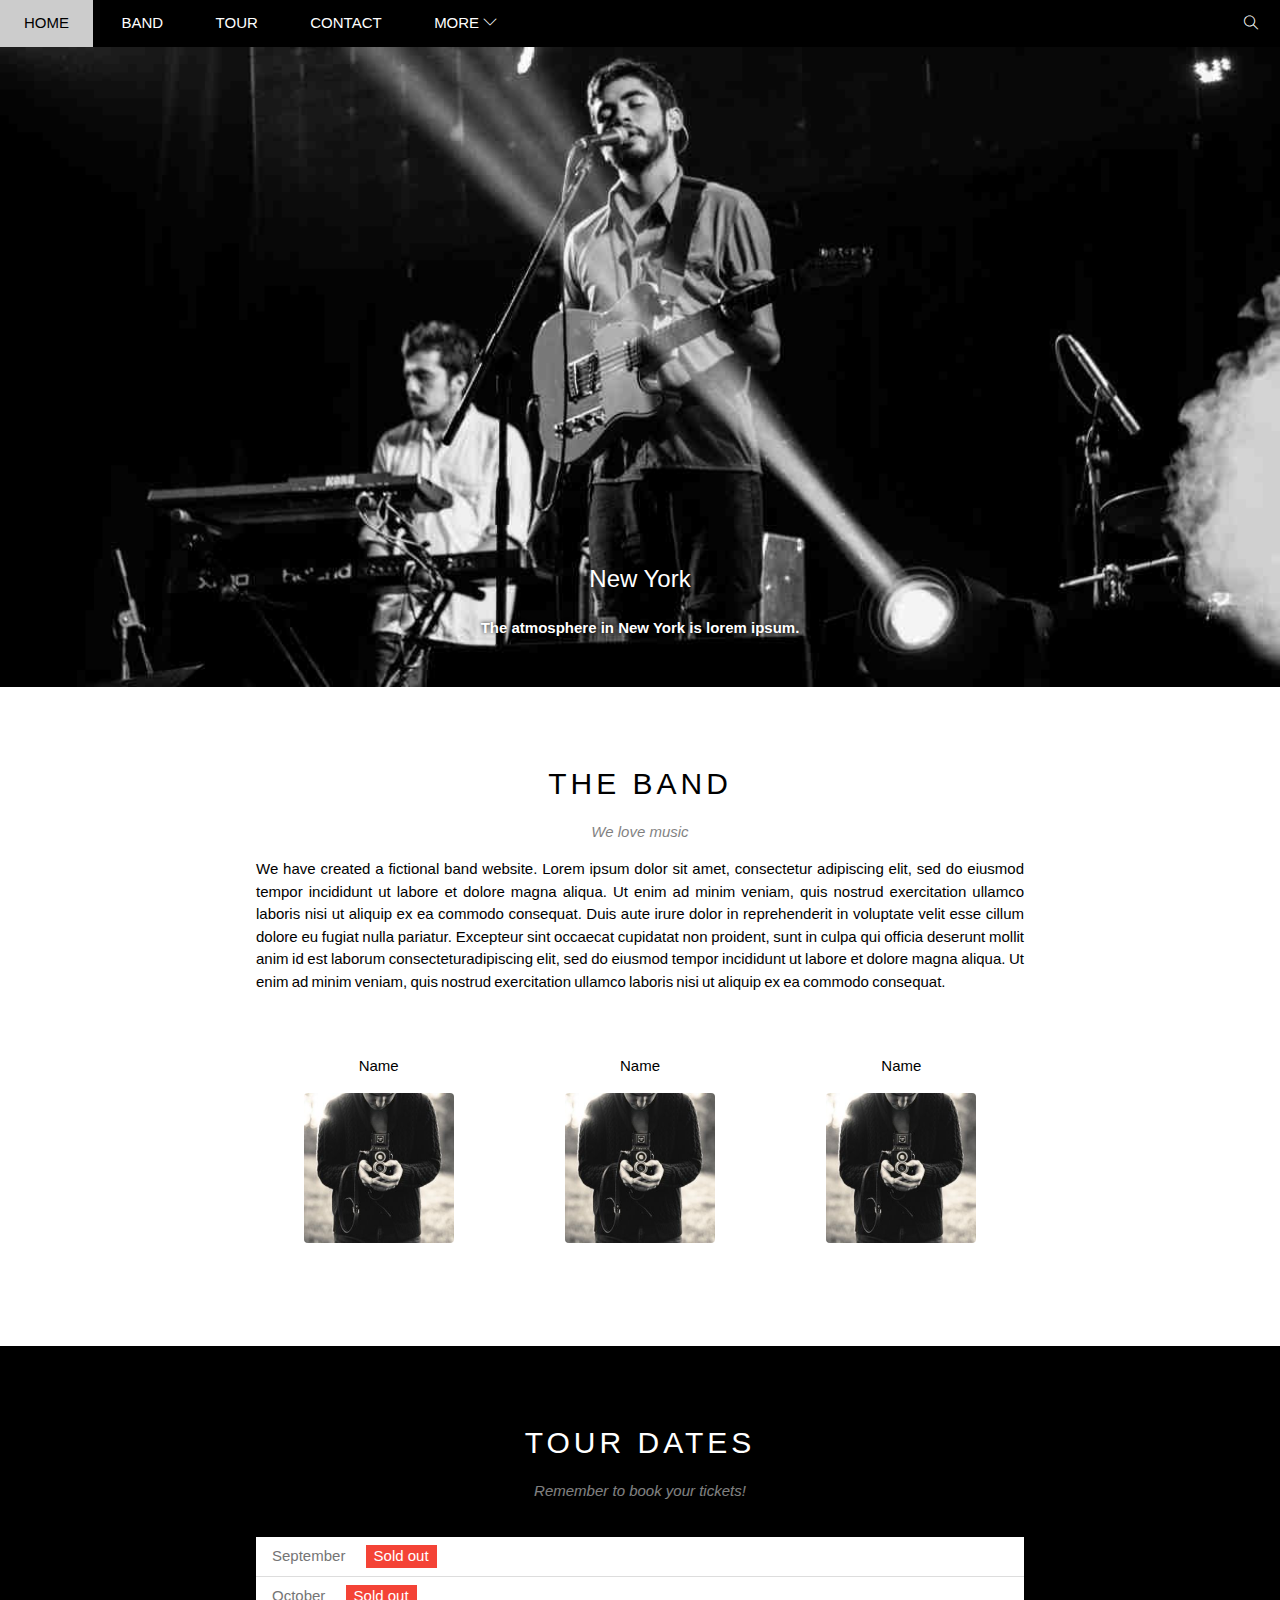
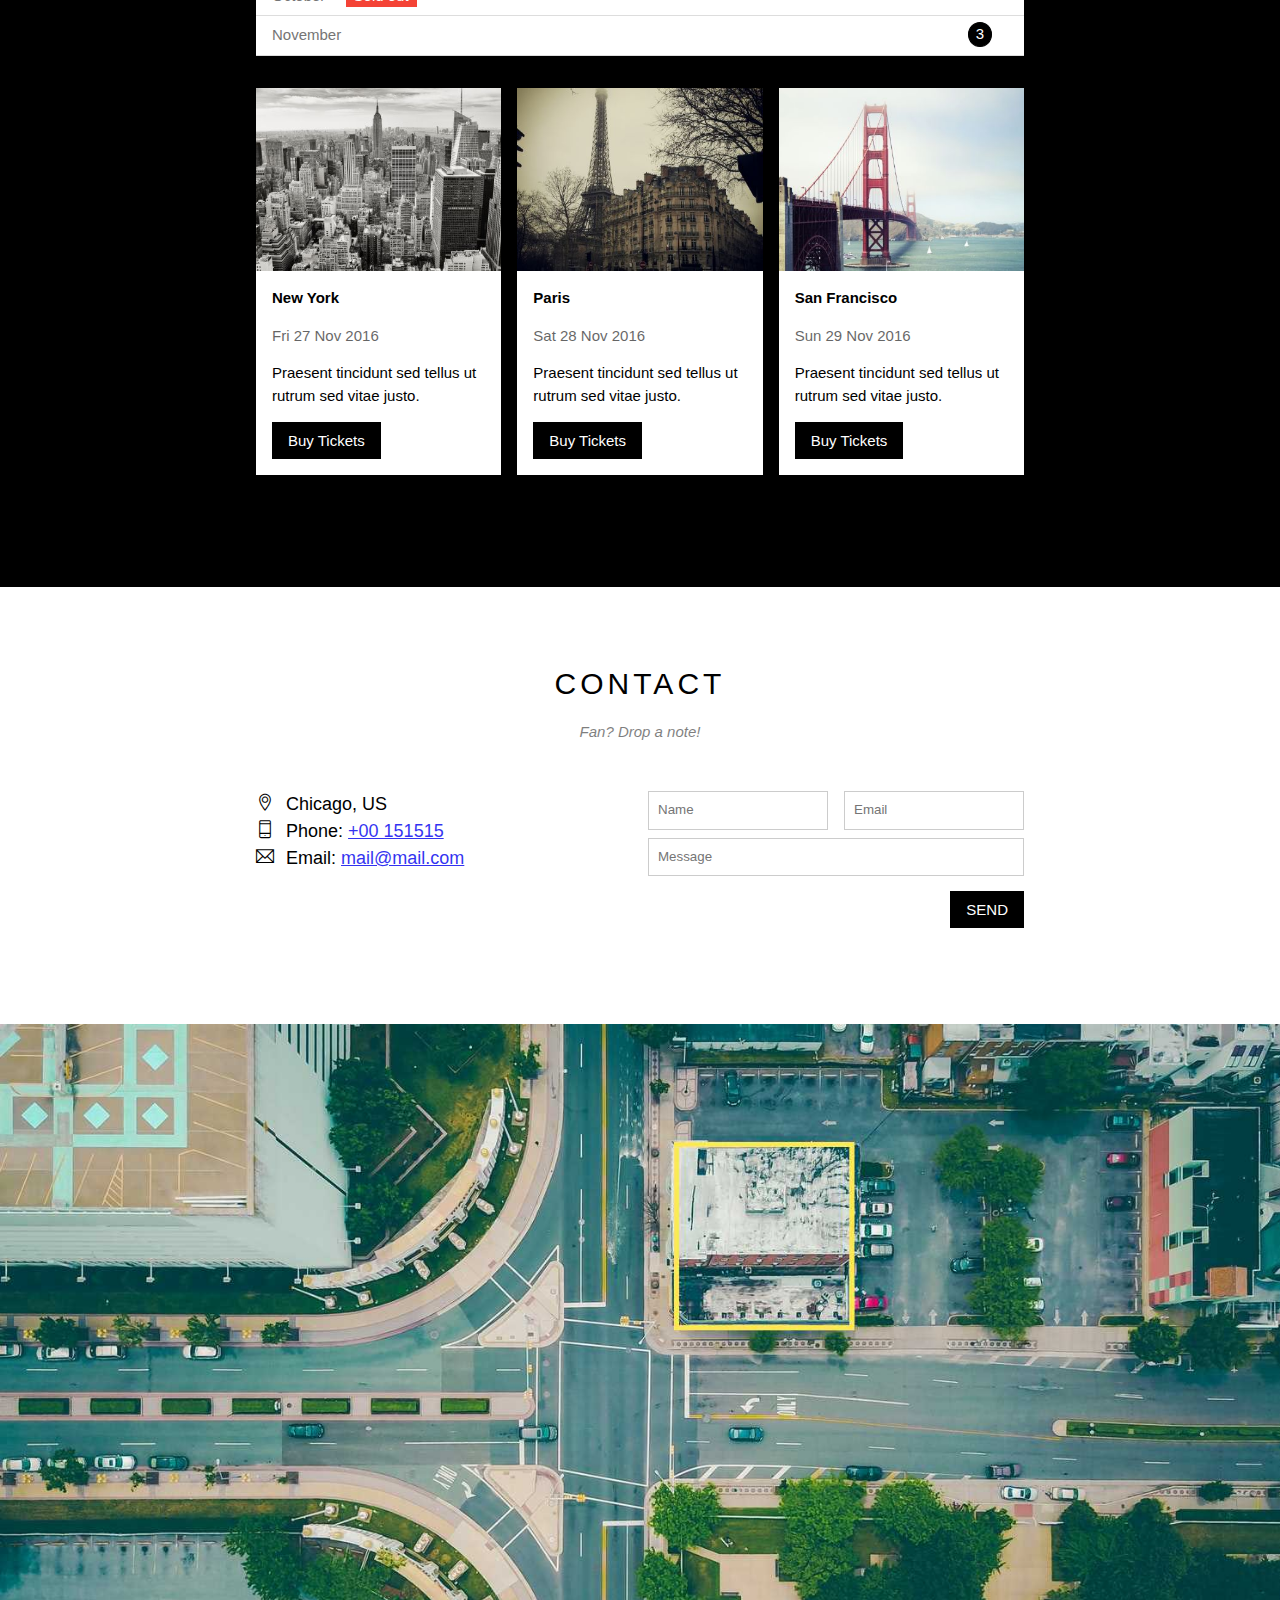
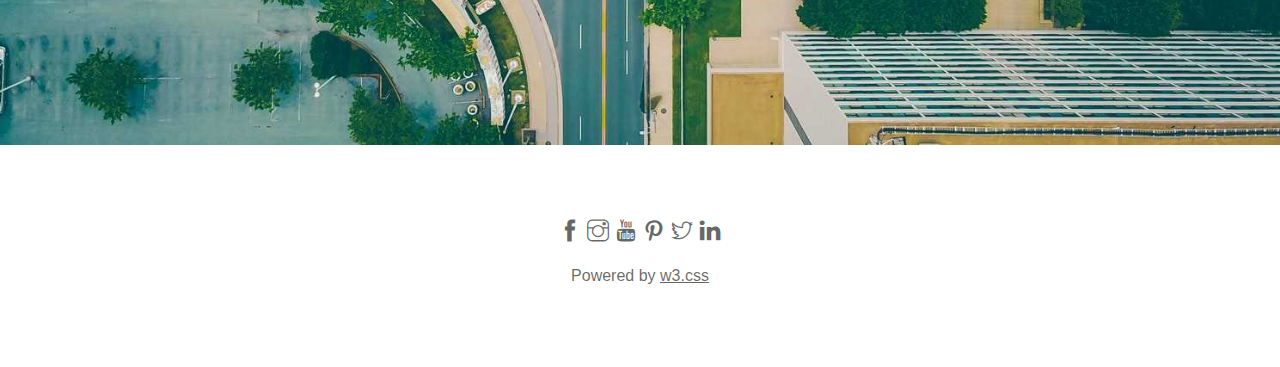
<file: index.html>
<!-- 1. header
2. slider
3. content 
4. footer     -->
<!DOCTYPE html>
<html lang="en">
<head>
    <meta charset="UTF-8">
    <meta http-equiv="X-UA-Compatible" content="IE=edge">
    <meta name="viewport" content="width=device-width, initial-scale=1.0">
    <title>The Band</title>
    <link rel="stylesheet" href="./assets/css/style.css">
    <link rel="stylesheet" href="./assets/Fonts/themify-icons/themify-icons.css">
</head>
<body>
    <div id="main">
        <div id="header">
        
            <!-- begin:nav -->
            <ul id="nav">
                <li><a href="#">Home</a></li>
                <li><a href="#band">Band</a></li>
                <li><a href="#tour">Tour</a></li>
                <li><a href="#contact">Contact</a></li>
                <li>
                    <a href="#">More
                        <i class="nav-arrow-down ti-angle-down"></i>
                    </a>
                    <ul class="subnav">
                        <li><a href="#">Merchandise</a></li>
                        <li><a href="#">Extras</a></li>
                        <li><a href="#">Media</a></li>
                    </ul>
                </li>
            </ul>
            <!-- end:nav -->

            <!-- begin:search -->
            <div class="search-btn">
                <i class="search-icon ti-search">
                </i>
            </div>
            <div class="mobile-menu-btn ">
                <i class="mobile-menu-icon ti-menu"></i>
            </div>
            <!-- end:search -->

        </div>
        <!-- /* begin:slider */ -->

        <div id="slider">
            <div class="text-content">
                <h3 class="text-heading">New York</h3>
                <b class="text-description">The atmosphere in New York is lorem ipsum.
                </b>
            </div>
        </div>
        <!-- /* end:slider */ -->


        <!-- /* begin:content */ -->
        <div id="content">
            <div class="content-section" id="band">
                <h2 class="section-heading">THE BAND</h2>
                <p class="section-sub-heading"><i>We love music</i></p>
                <p class="about-text">We have created a fictional band website. Lorem ipsum dolor sit amet, consectetur adipiscing elit, sed do eiusmod tempor incididunt ut labore et dolore magna aliqua. Ut enim ad minim veniam, quis nostrud exercitation ullamco laboris nisi ut aliquip ex ea commodo consequat. Duis aute irure dolor in reprehenderit in voluptate velit esse cillum dolore eu fugiat nulla pariatur. Excepteur sint occaecat cupidatat non proident, sunt in culpa qui officia deserunt mollit anim id est laborum consecteturadipiscing elit, sed do eiusmod tempor incididunt ut labore et dolore magna aliqua. Ut enim ad minim veniam, quis nostrud exercitation ullamco laboris nisi ut aliquip ex ea commodo consequat.
                </p>


                <div class="row member-list">
                    <div class="member-item col col-third text-center   ">
                        <div class="member-name">Name</div>
                        <img class="member-image" src="./assets/img/member/Member.jpg" alt="">
                    </div>
    
                    <div class="member-item col col-third text-center  ">
                        <div class="member-name">Name</div>
                        <img class="member-image" src="./assets/img/member/Member.jpg" alt="">
                    </div>
    
                    <div class="member-item col col-third text-center  ">
                        <div class="member-name">Name</div>
                        <img class="member-image" src="./assets/img/member/Member.jpg" alt="">
                    </div>
                </div>

            </div>




            <div class="tour-section" id="tour">
                <div class="content-section ">
                    <h2 class="section-heading white-color">TOUR DATES</h2>
                    <p class="section-sub-heading white-color"><i>Remember to book your tickets!</i></p>
                    <ul class="tickets-list">
                        <li>September <span class="sold-out white-color">Sold out</span></li>
                        <li>October <span class="sold-out white-color">Sold out</span></li>
                        <li>November <span class="quantity white-color">3</span></li>
                    </ul>

                    <div class="row place-list">
                        <div class="place-item col col-third mt-16 s-col-full  ">
                            <img src="./assets/img/place-tour/newyork.jpg" alt="New York" class="place-img">
                            <div class="place-body">
                                <h3 class="place-heading">New York</h3>
                                <p class="place-time">Fri 27 Nov 2016</p>
                                <p class="place-des">Praesent tincidunt sed tellus ut rutrum sed vitae justo.</p>
                                <button class="btn js-buy-ticket s-col-full" >Buy Tickets</button>
                            </div>
                        </div>

                        <div class="place-item col col-third mt-16 s-col-full  ">
                            <img src="./assets/img/place-tour/paris.jpg" alt="Paris" class="place-img">
                            <div class="place-body">
                                <h3 class="place-heading">Paris</h3>
                                <p class="place-time">Sat 28 Nov 2016</p>
                                <p class="place-des">Praesent tincidunt sed tellus ut rutrum sed vitae justo.</p>
                                <button class="btn js-buy-ticket s-col-full" >Buy Tickets</button>
                            </div>
                        </div>

                        <div class="place-item col col-third mt-16 s-col-full  ">
                            <img src="./assets/img/place-tour/sanfran.jpg" alt="San Francisco" class="place-img">
                            <div class="place-body">
                                <h3 class="place-heading">San Francisco</h3>
                                <p class="place-time">Sun 29 Nov 2016</p>
                                <p class="place-des">Praesent tincidunt sed tellus ut rutrum sed vitae justo.</p>
                                <button class="btn js-buy-ticket s-col-full">Buy Tickets</button>
                            </div>
                        </div>
                    </div>
                  
                </div>

            </div>
            


            <!-- contact -->

            <div class="content-section" id="contact">
                <h2 class="section-heading">CONTACT</h2>
                <p class="section-sub-heading"><i>Fan? Drop a note!</i></p>
                

              <div class="row contact-content ">
                <div class="col col-half contact-infor s-col-full">
                    <p class=""><i class="ti-location-pin"></i>Chicago, US</p>
                    <p class=""><i class="ti-mobile"></i>Phone: <a href="tel:+00 151515">+00 151515</a></p>
                    <p class=""><i class="ti-email"></i>Email: <a href="mailto:mail@mail.com">mail@mail.com</a></p>
                </div>

                <div class="col col-half contact-form s-col-full">
                    <form action="">
                        <div class="row">
                            <div class="col col-half s-col-full">
                                <input type="text" placeholder="Name" required class="form-control">
                            </div>
                            <div class="col col-half s-col-full s-mt-8">
                                <input type="email" placeholder="Email" required class="form-control">
                            </div>
                        </div>
                        <div class="row mt-8">
                            <div class="col col-full">
                                <input type="text" placeholder="Message" required class="form-control">
                            </div>
                        </div>
                        <input class="form-submit-btn btn f-r mt-16 s-full-width" type="submit" value="SEND">
                    </form>
                </div>
              </div>
            </div>


            <div class="map-section">
                <img src="./assets/img/Map/map.jpg" alt="Map">
            </div>
        </div>
        <!-- /* end:content */ -->

        <div id="footer">
             <div class="social">
                <a href="#" class="textd-none"><i class="ti-facebook"></i> </a>
                <a href="#" class="textd-none"><i class="ti-instagram"></i> </a>
                <a href="#" class="textd-none"><i class="ti-youtube"></i> </a>
                <a href="#" class="textd-none"><i class="ti-pinterest"></i> </a>
                <a href="#" class="textd-none"><i class="ti-twitter"></i> </a>
                <a href="#" class="textd-none"><i class="ti-linkedin"></i> </a>
             </div>

             <p class="copyright">
                Powered by <a href="">w3.css</a>
             </p>
        </div>




        <div class="modal js-modal">
            <div class="modal-container js-modal-container">
                <div class="modal-close js-modal-close" >
                     <i class="ti-close"></i>
                </div>
 
                <div class="modal-heading">
                    <i class="tui-bag ti-bag">  </i>
                    Tickets
                </div>
                <div class="modal-body">
                    <label for="quantity" class="modal-label">
                        <i class="ti-shopping-cart"></i>
                        Tickets, $15 per person
                    </label>
                    <input id="quantity" type="text" class="modal-input" placeholder="How many?">

                    <label for="address" class="modal-label">
                        <i class="ti-user"></i>
                        Send To
                    </label>
                    <input id="address" type="text" class="modal-input" placeholder="Enter email">

                    <button id="buy-tickets-btn">
                        PAY
                    <i class="check ti-check"></i>
                    </button>
                </div>

                <div class="modal-footer">
                    <p class="modal-help">Need 
                        <a href="#">help?</a>
                    </p>
                </div>
            </div>
        </div>
    </div>



    <script>
        // function BuyBuy()
        // {
        //     var modalElement=document.querySelector('.modal');
        //     console.log(modalElement)
        //     modalElement.classList.add('modal-open')
        // }
        // function closeModal(){
        //     var modalElement=document.querySelector('.modal');
        //     console.log(modalElement)
        //     modalElement.classList.remove('modal-open')
        // }
    </script>

    <script>
        const buyBtns=document.querySelectorAll('.js-buy-ticket')
        const modal=document.querySelector('.js-modal');
        const modalClose=document.querySelector('.js-modal-close')
        const modalContainer=document.querySelector('.js-modal-container')
        function showBuyTickets(){
            modal.classList.add('modal-open')
        }
        function closeBuyTickets(){
            modal.classList.remove('modal-open')
        }
        modalClose.addEventListener('click',closeBuyTickets)
        for(const buyBtn of buyBtns){
            buyBtn.addEventListener('click',showBuyTickets)
            console.log(buyBtn)
        }

        modal.addEventListener('click',closeBuyTickets)
        modalContainer.addEventListener('click',function(event){
            event.stopPropagation()
        })
    </script>

    <script>
        var menuMobile=document.querySelector(".mobile-menu-btn")
        var header = document.querySelector("#header")
        var headerHeight= header.clientHeight
        menuMobile.onclick=function(){
            var isClosed=header.clientHeight===headerHeight
            if(isClosed)
            {
                header.style.height='auto'
            }
            else{
                header.style.height='47px'
            }
        }
    </script>

    <script>
        var menuItems=document.querySelectorAll('#nav li a[href*="#"]')
        for(var i=0;i<menuItems.length;i++)
        {
            var menuItem=menuItems[i];
            menuItem.onclick=function(event){
                var isParentMenu=this.nextElementSibling && this.nextElementSibling.classList.contains('subnav')
                if(isParentMenu)
                {
                    header.style.height='auto'  
                    event.preventDefault()
                }
                else{
                    header.style.height='47px'
                

                }
            }
        }
    </script>
</body>

</html>
</file>
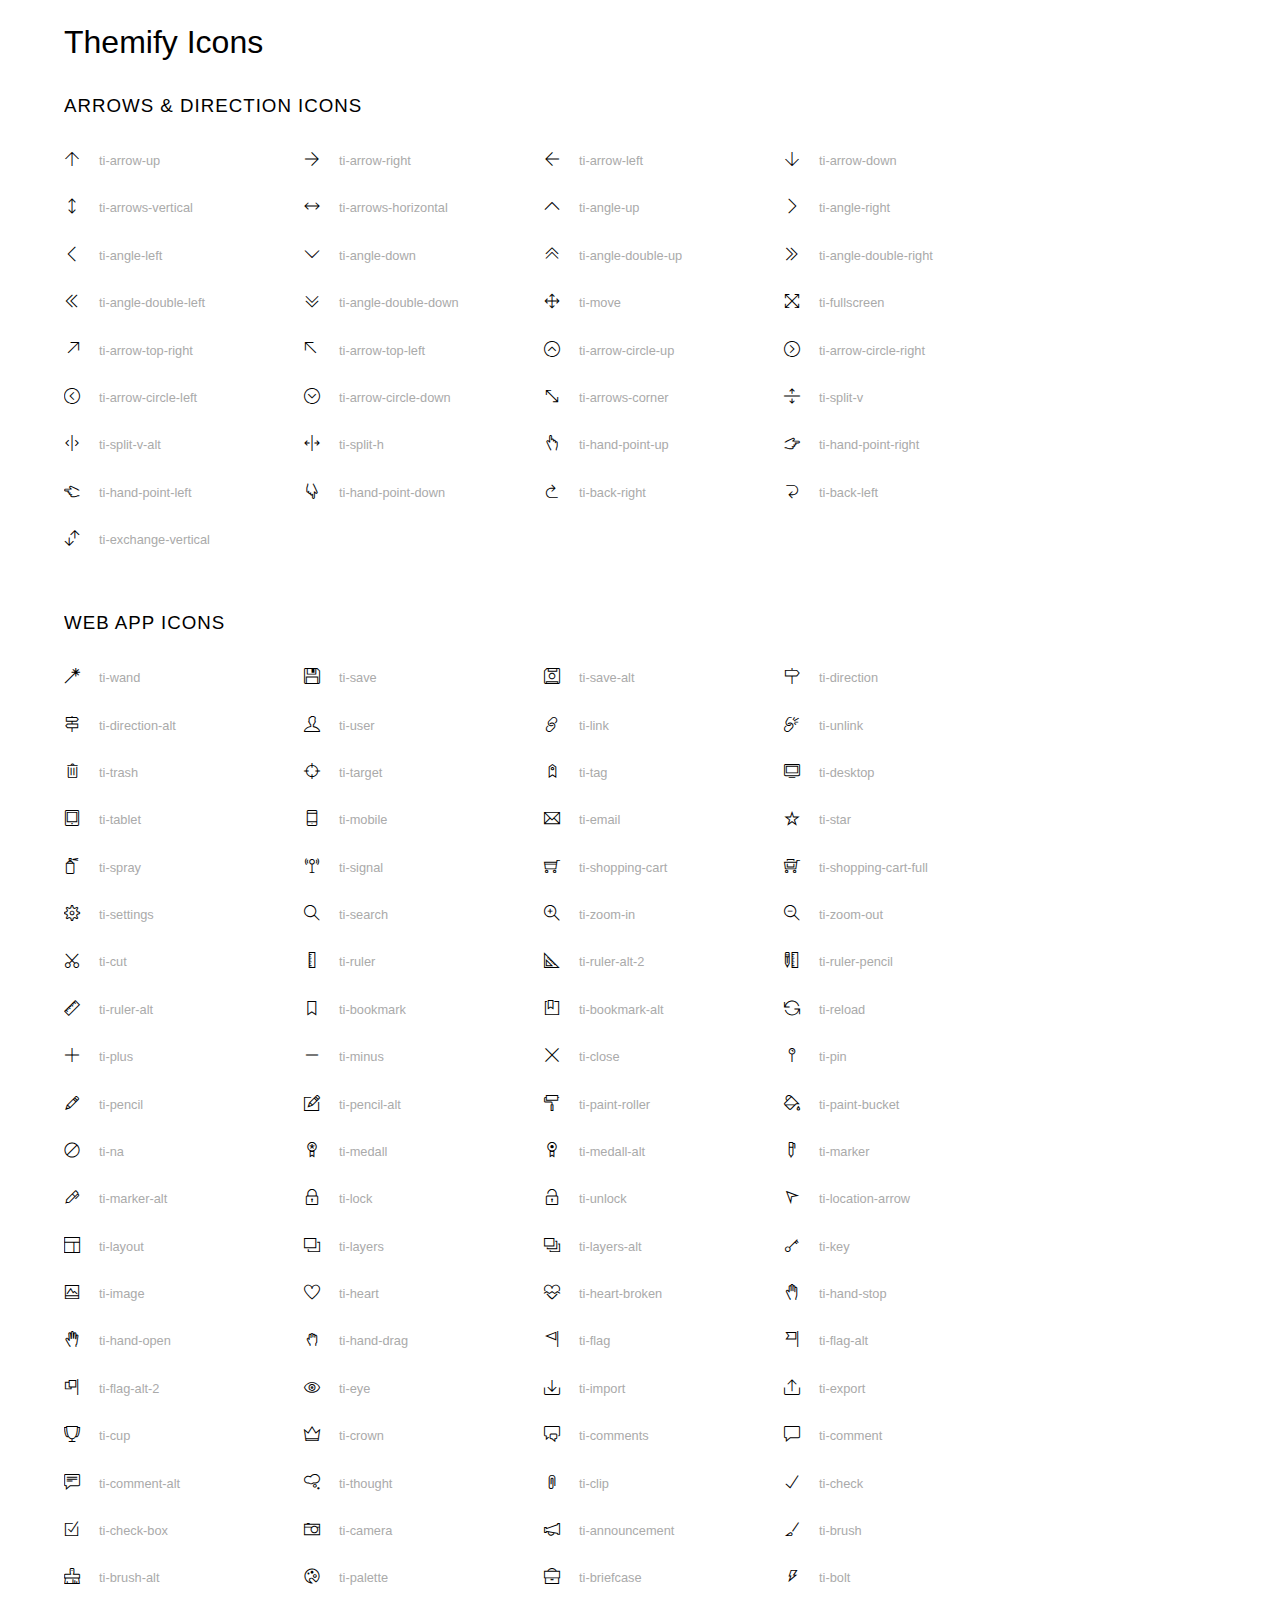
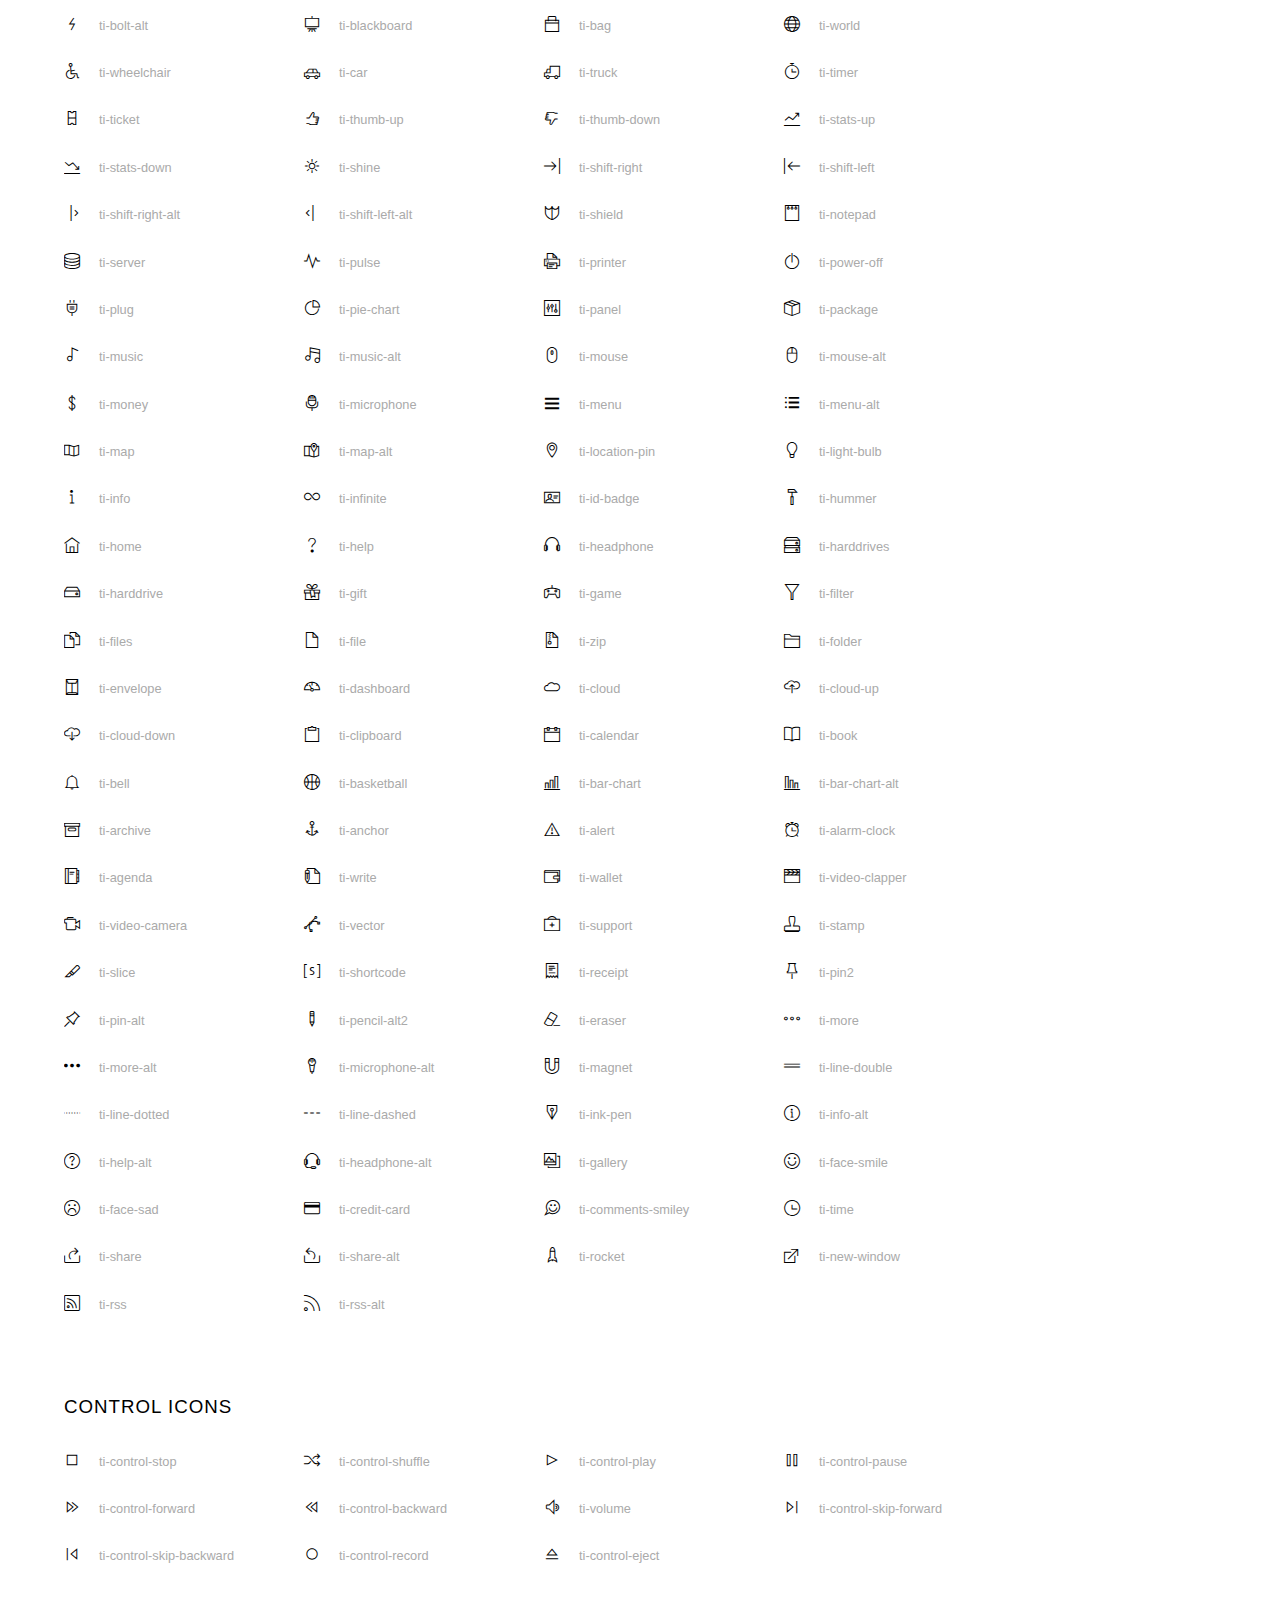
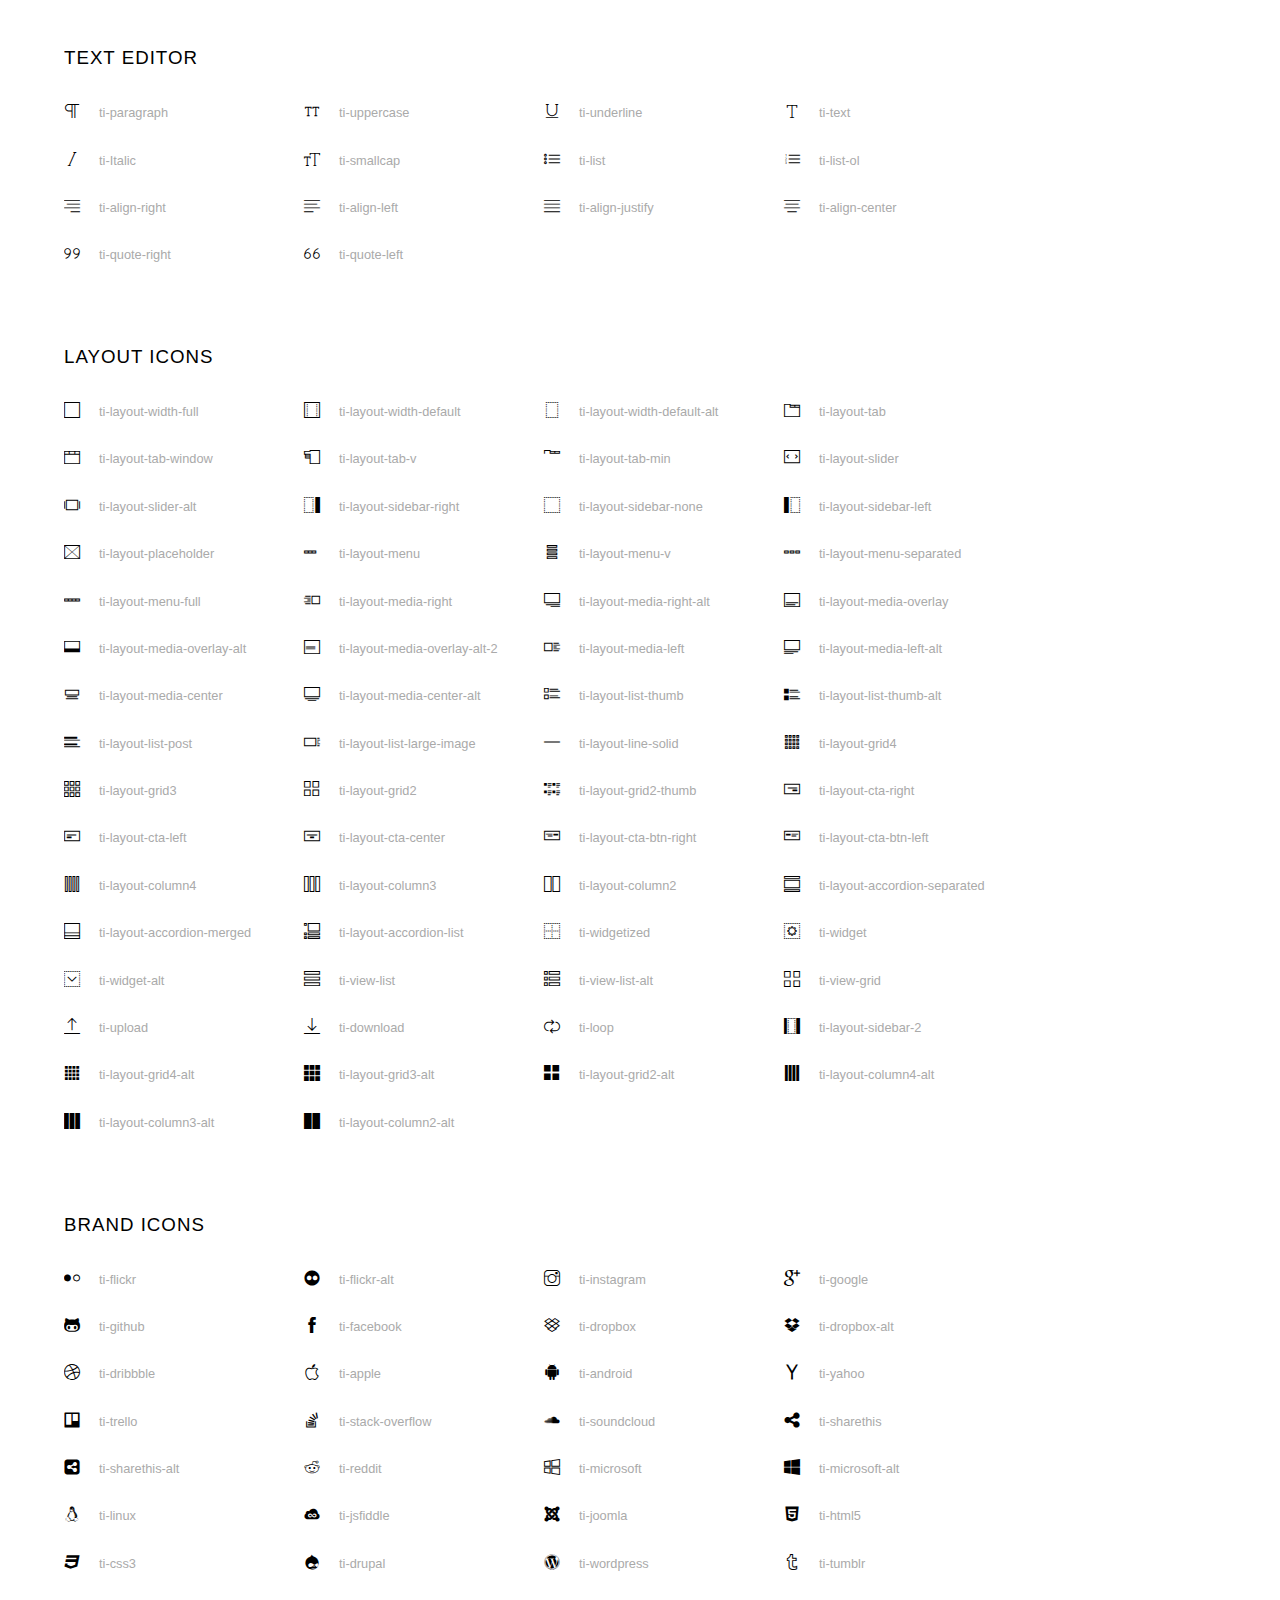
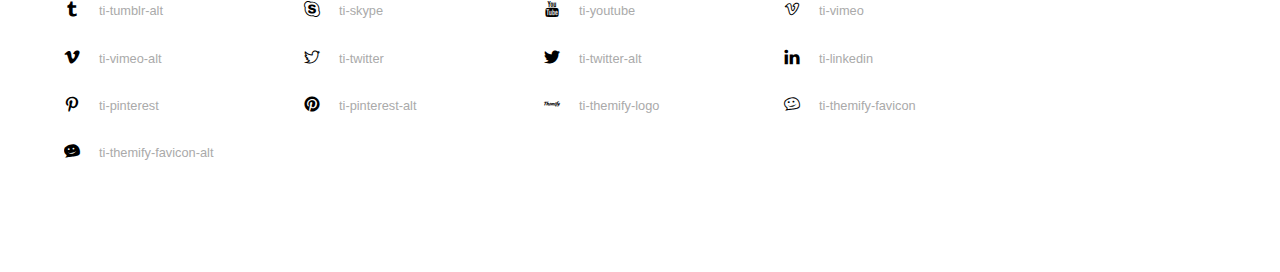
<file: assets/Fonts/themify-icons/index.html>
<!doctype html>
<html>
<head>
	<meta charset="utf-8">
	<title>Themify Icon Font</title>
	<meta name="viewport" content="width=device-width">
	<link rel="stylesheet" href="demo-files/demo.css">
	<link rel="stylesheet" href="themify-icons.css">
	<!--[if lt IE 8]><!-->
	<link rel="stylesheet" href="ie7/ie7.css">
	<!--<![endif]-->
</head>
<body>
	<h1>Themify Icons</h1>

	<div class="icon-section">

		<div class="icon-section">
			<h3>Arrows &amp; Direction Icons </h3>

			<div class="icon-container">
				<span class="ti-arrow-up"></span><span class="icon-name"> ti-arrow-up</span>
			</div>
			<div class="icon-container">
				<span class="ti-arrow-right"></span><span class="icon-name"> ti-arrow-right</span>
			</div>
			<div class="icon-container">
				<span class="ti-arrow-left"></span><span class="icon-name"> ti-arrow-left</span>
			</div>
			<div class="icon-container">
				<span class="ti-arrow-down"></span><span class="icon-name"> ti-arrow-down</span>
			</div>
			<div class="icon-container">
				<span class="ti-arrows-vertical"></span><span class="icon-name"> ti-arrows-vertical</span>
			</div>
			<div class="icon-container">
				<span class="ti-arrows-horizontal"></span><span class="icon-name"> ti-arrows-horizontal</span>
			</div>
			<div class="icon-container">
				<span class="ti-angle-up"></span><span class="icon-name"> ti-angle-up</span>
			</div>
			<div class="icon-container">
				<span class="ti-angle-right"></span><span class="icon-name"> ti-angle-right</span>
			</div>
			<div class="icon-container">
				<span class="ti-angle-left"></span><span class="icon-name"> ti-angle-left</span>
			</div>
			<div class="icon-container">
				<span class="ti-angle-down"></span><span class="icon-name"> ti-angle-down</span>
			</div>	
			<div class="icon-container">
				<span class="ti-angle-double-up"></span><span class="icon-name"> ti-angle-double-up</span>
			</div>
			<div class="icon-container">
				<span class="ti-angle-double-right"></span><span class="icon-name"> ti-angle-double-right</span>
			</div>
			<div class="icon-container">
				<span class="ti-angle-double-left"></span><span class="icon-name"> ti-angle-double-left</span>
			</div>
			<div class="icon-container">
				<span class="ti-angle-double-down"></span><span class="icon-name"> ti-angle-double-down</span>
			</div>					
			<div class="icon-container">
				<span class="ti-move"></span><span class="icon-name"> ti-move</span>
			</div>
			<div class="icon-container">
				<span class="ti-fullscreen"></span><span class="icon-name"> ti-fullscreen</span>
			</div>
			<div class="icon-container">
				<span class="ti-arrow-top-right"></span><span class="icon-name"> ti-arrow-top-right</span>
			</div>
			<div class="icon-container">
				<span class="ti-arrow-top-left"></span><span class="icon-name"> ti-arrow-top-left</span>
			</div>
			<div class="icon-container">
				<span class="ti-arrow-circle-up"></span><span class="icon-name"> ti-arrow-circle-up</span>
			</div>
			<div class="icon-container">
				<span class="ti-arrow-circle-right"></span><span class="icon-name"> ti-arrow-circle-right</span>
			</div>
			<div class="icon-container">
				<span class="ti-arrow-circle-left"></span><span class="icon-name"> ti-arrow-circle-left</span>
			</div>
			<div class="icon-container">
				<span class="ti-arrow-circle-down"></span><span class="icon-name"> ti-arrow-circle-down</span>
			</div>
			<div class="icon-container">
				<span class="ti-arrows-corner"></span><span class="icon-name"> ti-arrows-corner</span>
			</div>
			<div class="icon-container">
				<span class="ti-split-v"></span><span class="icon-name"> ti-split-v</span>
			</div>

			<div class="icon-container">
				<span class="ti-split-v-alt"></span><span class="icon-name"> ti-split-v-alt</span>
			</div>
			<div class="icon-container">
				<span class="ti-split-h"></span><span class="icon-name"> ti-split-h</span>
			</div>
			<div class="icon-container">
				<span class="ti-hand-point-up"></span><span class="icon-name"> ti-hand-point-up</span>
			</div>
			<div class="icon-container">
				<span class="ti-hand-point-right"></span><span class="icon-name"> ti-hand-point-right</span>
			</div>
			<div class="icon-container">
				<span class="ti-hand-point-left"></span><span class="icon-name"> ti-hand-point-left</span>
			</div>
			<div class="icon-container">
				<span class="ti-hand-point-down"></span><span class="icon-name"> ti-hand-point-down</span>
			</div>
			<div class="icon-container">
				<span class="ti-back-right"></span><span class="icon-name"> ti-back-right</span>
			</div>
			<div class="icon-container">
				<span class="ti-back-left"></span><span class="icon-name"> ti-back-left</span>
			</div>
			<div class="icon-container">
				<span class="ti-exchange-vertical"></span><span class="icon-name"> ti-exchange-vertical</span>
			</div>

		</div> <!-- Arrows Icons -->



		<h3>Web App Icons</h3>
		
		<div class="icon-section">

			<div class="icon-container">
				<span class="ti-wand"></span><span class="icon-name"> ti-wand</span>
			</div>
			<div class="icon-container">
				<span class="ti-save"></span><span class="icon-name"> ti-save</span>
			</div>
			<div class="icon-container">
				<span class="ti-save-alt"></span><span class="icon-name"> ti-save-alt</span>
			</div>

			<div class="icon-container">
				<span class="ti-direction"></span><span class="icon-name"> ti-direction</span>
			</div>
			<div class="icon-container">
				<span class="ti-direction-alt"></span><span class="icon-name"> ti-direction-alt</span>
			</div>
			<div class="icon-container">
				<span class="ti-user"></span><span class="icon-name"> ti-user</span>
			</div>
			<div class="icon-container">
				<span class="ti-link"></span><span class="icon-name"> ti-link</span>
			</div>
			<div class="icon-container">
				<span class="ti-unlink"></span><span class="icon-name"> ti-unlink</span>
			</div>
			<div class="icon-container">
				<span class="ti-trash"></span><span class="icon-name"> ti-trash</span>
			</div>
			<div class="icon-container">
				<span class="ti-target"></span><span class="icon-name"> ti-target</span>
			</div>
			<div class="icon-container">
				<span class="ti-tag"></span><span class="icon-name"> ti-tag</span>
			</div>
			<div class="icon-container">
				<span class="ti-desktop"></span><span class="icon-name"> ti-desktop</span>
			</div>
			<div class="icon-container">
				<span class="ti-tablet"></span><span class="icon-name"> ti-tablet</span>
			</div>
			<div class="icon-container">
				<span class="ti-mobile"></span><span class="icon-name"> ti-mobile</span>
			</div>
			<div class="icon-container">
				<span class="ti-email"></span><span class="icon-name"> ti-email</span>
			</div>	
			<div class="icon-container">
				<span class="ti-star"></span><span class="icon-name"> ti-star</span>
			</div>
			<div class="icon-container">
				<span class="ti-spray"></span><span class="icon-name"> ti-spray</span>
			</div>
			<div class="icon-container">
				<span class="ti-signal"></span><span class="icon-name"> ti-signal</span>
			</div>
			<div class="icon-container">
				<span class="ti-shopping-cart"></span><span class="icon-name"> ti-shopping-cart</span>
			</div>
			<div class="icon-container">
				<span class="ti-shopping-cart-full"></span><span class="icon-name"> ti-shopping-cart-full</span>
			</div>
			<div class="icon-container">
				<span class="ti-settings"></span><span class="icon-name"> ti-settings</span>
			</div>
			<div class="icon-container">
				<span class="ti-search"></span><span class="icon-name"> ti-search</span>
			</div>
			<div class="icon-container">
				<span class="ti-zoom-in"></span><span class="icon-name"> ti-zoom-in</span>
			</div>
			<div class="icon-container">
				<span class="ti-zoom-out"></span><span class="icon-name"> ti-zoom-out</span>
			</div>
			<div class="icon-container">
				<span class="ti-cut"></span><span class="icon-name"> ti-cut</span>
			</div>
			<div class="icon-container">
				<span class="ti-ruler"></span><span class="icon-name"> ti-ruler</span>
			</div>
			<div class="icon-container">
				<span class="ti-ruler-alt-2"></span><span class="icon-name"> ti-ruler-alt-2</span>
			</div>			
			<div class="icon-container">
				<span class="ti-ruler-pencil"></span><span class="icon-name"> ti-ruler-pencil</span>
			</div>
			<div class="icon-container">
				<span class="ti-ruler-alt"></span><span class="icon-name"> ti-ruler-alt</span>
			</div>
			<div class="icon-container">
				<span class="ti-bookmark"></span><span class="icon-name"> ti-bookmark</span>
			</div>
			<div class="icon-container">
				<span class="ti-bookmark-alt"></span><span class="icon-name"> ti-bookmark-alt</span>
			</div>
			<div class="icon-container">
				<span class="ti-reload"></span><span class="icon-name"> ti-reload</span>
			</div>
			<div class="icon-container">
				<span class="ti-plus"></span><span class="icon-name"> ti-plus</span>
			</div>
			<div class="icon-container">
				<span class="ti-minus"></span><span class="icon-name"> ti-minus</span>
			</div>
			<div class="icon-container">
				<span class="ti-close"></span><span class="icon-name"> ti-close</span>
			</div>			
			<div class="icon-container">
				<span class="ti-pin"></span><span class="icon-name"> ti-pin</span>
			</div>
			<div class="icon-container">
				<span class="ti-pencil"></span><span class="icon-name"> ti-pencil</span>
			</div>
					
		  	<div class="icon-container">
				<span class="ti-pencil-alt"></span><span class="icon-name"> ti-pencil-alt</span>
			</div>
			<div class="icon-container">
				<span class="ti-paint-roller"></span><span class="icon-name"> ti-paint-roller</span>
			</div>
			<div class="icon-container">
				<span class="ti-paint-bucket"></span><span class="icon-name"> ti-paint-bucket</span>
			</div>
			<div class="icon-container">
				<span class="ti-na"></span><span class="icon-name"> ti-na</span>
			</div>
			<div class="icon-container">
				<span class="ti-medall"></span><span class="icon-name"> ti-medall</span>
			</div>
			<div class="icon-container">
				<span class="ti-medall-alt"></span><span class="icon-name"> ti-medall-alt</span>
			</div>
			<div class="icon-container">
				<span class="ti-marker"></span><span class="icon-name"> ti-marker</span>
			</div>
			<div class="icon-container">
				<span class="ti-marker-alt"></span><span class="icon-name"> ti-marker-alt</span>
			</div>

			<div class="icon-container">
				<span class="ti-lock"></span><span class="icon-name"> ti-lock</span>
			</div>
			<div class="icon-container">
				<span class="ti-unlock"></span><span class="icon-name"> ti-unlock</span>
			</div>
			<div class="icon-container">
				<span class="ti-location-arrow"></span><span class="icon-name"> ti-location-arrow</span>
			</div>
			<div class="icon-container">
				<span class="ti-layout"></span><span class="icon-name"> ti-layout</span>
			</div>
			<div class="icon-container">
				<span class="ti-layers"></span><span class="icon-name"> ti-layers</span>
			</div>
			<div class="icon-container">
				<span class="ti-layers-alt"></span><span class="icon-name"> ti-layers-alt</span>
			</div>
			<div class="icon-container">
				<span class="ti-key"></span><span class="icon-name"> ti-key</span>
			</div>
			<div class="icon-container">
				<span class="ti-image"></span><span class="icon-name"> ti-image</span>
			</div>
			<div class="icon-container">
				<span class="ti-heart"></span><span class="icon-name"> ti-heart</span>
			</div>
			<div class="icon-container">
				<span class="ti-heart-broken"></span><span class="icon-name"> ti-heart-broken</span>
			</div>
			<div class="icon-container">
				<span class="ti-hand-stop"></span><span class="icon-name"> ti-hand-stop</span>
			</div>
			<div class="icon-container">
				<span class="ti-hand-open"></span><span class="icon-name"> ti-hand-open</span>
			</div>
			<div class="icon-container">
				<span class="ti-hand-drag"></span><span class="icon-name"> ti-hand-drag</span>
			</div>
			<div class="icon-container">
				<span class="ti-flag"></span><span class="icon-name"> ti-flag</span>
			</div>
			<div class="icon-container">
				<span class="ti-flag-alt"></span><span class="icon-name"> ti-flag-alt</span>
			</div>
			<div class="icon-container">
				<span class="ti-flag-alt-2"></span><span class="icon-name"> ti-flag-alt-2</span>
			</div>
			<div class="icon-container">
				<span class="ti-eye"></span><span class="icon-name"> ti-eye</span>
			</div>
			<div class="icon-container">
				<span class="ti-import"></span><span class="icon-name"> ti-import</span>
			</div>			
			<div class="icon-container">
				<span class="ti-export"></span><span class="icon-name"> ti-export</span>
			</div>
			<div class="icon-container">
				<span class="ti-cup"></span><span class="icon-name"> ti-cup</span>
			</div>
			<div class="icon-container">
				<span class="ti-crown"></span><span class="icon-name"> ti-crown</span>
			</div>
			<div class="icon-container">
				<span class="ti-comments"></span><span class="icon-name"> ti-comments</span>
			</div>
			<div class="icon-container">
				<span class="ti-comment"></span><span class="icon-name"> ti-comment</span>
			</div>
			<div class="icon-container">
				<span class="ti-comment-alt"></span><span class="icon-name"> ti-comment-alt</span>
			</div>
			<div class="icon-container">
				<span class="ti-thought"></span><span class="icon-name"> ti-thought</span>
			</div>			
			<div class="icon-container">
				<span class="ti-clip"></span><span class="icon-name"> ti-clip</span>
			</div>

			<div class="icon-container">
				<span class="ti-check"></span><span class="icon-name"> ti-check</span>
			</div>
			<div class="icon-container">
				<span class="ti-check-box"></span><span class="icon-name"> ti-check-box</span>
			</div>
			<div class="icon-container">
				<span class="ti-camera"></span><span class="icon-name"> ti-camera</span>
			</div>
			<div class="icon-container">
				<span class="ti-announcement"></span><span class="icon-name"> ti-announcement</span>
			</div>
			<div class="icon-container">
				<span class="ti-brush"></span><span class="icon-name"> ti-brush</span>
			</div>
			<div class="icon-container">
				<span class="ti-brush-alt"></span><span class="icon-name"> ti-brush-alt</span>
			</div>
			<div class="icon-container">
				<span class="ti-palette"></span><span class="icon-name"> ti-palette</span>
			</div>			
			<div class="icon-container">
				<span class="ti-briefcase"></span><span class="icon-name"> ti-briefcase</span>
			</div>
			<div class="icon-container">
				<span class="ti-bolt"></span><span class="icon-name"> ti-bolt</span>
			</div>
			<div class="icon-container">
				<span class="ti-bolt-alt"></span><span class="icon-name"> ti-bolt-alt</span>
			</div>
			<div class="icon-container">
				<span class="ti-blackboard"></span><span class="icon-name"> ti-blackboard</span>
			</div>
			<div class="icon-container">
				<span class="ti-bag"></span><span class="icon-name"> ti-bag</span>
			</div>
			<div class="icon-container">
				<span class="ti-world"></span><span class="icon-name"> ti-world</span>
			</div>
			<div class="icon-container">
				<span class="ti-wheelchair"></span><span class="icon-name"> ti-wheelchair</span>
			</div>
			<div class="icon-container">
				<span class="ti-car"></span><span class="icon-name"> ti-car</span>
			</div>
			<div class="icon-container">
				<span class="ti-truck"></span><span class="icon-name"> ti-truck</span>
			</div>
			<div class="icon-container">
				<span class="ti-timer"></span><span class="icon-name"> ti-timer</span>
			</div>
			<div class="icon-container">
				<span class="ti-ticket"></span><span class="icon-name"> ti-ticket</span>
			</div>
			<div class="icon-container">
				<span class="ti-thumb-up"></span><span class="icon-name"> ti-thumb-up</span>
			</div>
			<div class="icon-container">
				<span class="ti-thumb-down"></span><span class="icon-name"> ti-thumb-down</span>
			</div>

			<div class="icon-container">
				<span class="ti-stats-up"></span><span class="icon-name"> ti-stats-up</span>
			</div>
			<div class="icon-container">
				<span class="ti-stats-down"></span><span class="icon-name"> ti-stats-down</span>
			</div>
			<div class="icon-container">
				<span class="ti-shine"></span><span class="icon-name"> ti-shine</span>
			</div>
			<div class="icon-container">
				<span class="ti-shift-right"></span><span class="icon-name"> ti-shift-right</span>
			</div>
			<div class="icon-container">
				<span class="ti-shift-left"></span><span class="icon-name"> ti-shift-left</span>
			</div>

			<div class="icon-container">
				<span class="ti-shift-right-alt"></span><span class="icon-name"> ti-shift-right-alt</span>
			</div>
			<div class="icon-container">
				<span class="ti-shift-left-alt"></span><span class="icon-name"> ti-shift-left-alt</span>
			</div>
			<div class="icon-container">
				<span class="ti-shield"></span><span class="icon-name"> ti-shield</span>
			</div>
			<div class="icon-container">
				<span class="ti-notepad"></span><span class="icon-name"> ti-notepad</span>
			</div>
			<div class="icon-container">
				<span class="ti-server"></span><span class="icon-name"> ti-server</span>
			</div>

			<div class="icon-container">
				<span class="ti-pulse"></span><span class="icon-name"> ti-pulse</span>
			</div>
			<div class="icon-container">
				<span class="ti-printer"></span><span class="icon-name"> ti-printer</span>
			</div>
			<div class="icon-container">
				<span class="ti-power-off"></span><span class="icon-name"> ti-power-off</span>
			</div>
			<div class="icon-container">
				<span class="ti-plug"></span><span class="icon-name"> ti-plug</span>
			</div>
			<div class="icon-container">
				<span class="ti-pie-chart"></span><span class="icon-name"> ti-pie-chart</span>
			</div>

			<div class="icon-container">
				<span class="ti-panel"></span><span class="icon-name"> ti-panel</span>
			</div>
			<div class="icon-container">
				<span class="ti-package"></span><span class="icon-name"> ti-package</span>
			</div>
			<div class="icon-container">
				<span class="ti-music"></span><span class="icon-name"> ti-music</span>
			</div>
			<div class="icon-container">
				<span class="ti-music-alt"></span><span class="icon-name"> ti-music-alt</span>
			</div>
			<div class="icon-container">
				<span class="ti-mouse"></span><span class="icon-name"> ti-mouse</span>
			</div>
			<div class="icon-container">
				<span class="ti-mouse-alt"></span><span class="icon-name"> ti-mouse-alt</span>
			</div>
			<div class="icon-container">
				<span class="ti-money"></span><span class="icon-name"> ti-money</span>
			</div>
			<div class="icon-container">
				<span class="ti-microphone"></span><span class="icon-name"> ti-microphone</span>
			</div>
			<div class="icon-container">
				<span class="ti-menu"></span><span class="icon-name"> ti-menu</span>
			</div>
			<div class="icon-container">
				<span class="ti-menu-alt"></span><span class="icon-name"> ti-menu-alt</span>
			</div>
			<div class="icon-container">
				<span class="ti-map"></span><span class="icon-name"> ti-map</span>
			</div>
			<div class="icon-container">
				<span class="ti-map-alt"></span><span class="icon-name"> ti-map-alt</span>
			</div>

			<div class="icon-container">
				<span class="ti-location-pin"></span><span class="icon-name"> ti-location-pin</span>
			</div>

			<div class="icon-container">
				<span class="ti-light-bulb"></span><span class="icon-name"> ti-light-bulb</span>
			</div>
			<div class="icon-container">
				<span class="ti-info"></span><span class="icon-name"> ti-info</span>
			</div>
			<div class="icon-container">
				<span class="ti-infinite"></span><span class="icon-name"> ti-infinite</span>
			</div>
			<div class="icon-container">
				<span class="ti-id-badge"></span><span class="icon-name"> ti-id-badge</span>
			</div>
			<div class="icon-container">
				<span class="ti-hummer"></span><span class="icon-name"> ti-hummer</span>
			</div>
			<div class="icon-container">
				<span class="ti-home"></span><span class="icon-name"> ti-home</span>
			</div>
			<div class="icon-container">
				<span class="ti-help"></span><span class="icon-name"> ti-help</span>
			</div>
			<div class="icon-container">
				<span class="ti-headphone"></span><span class="icon-name"> ti-headphone</span>
			</div>
			<div class="icon-container">
				<span class="ti-harddrives"></span><span class="icon-name"> ti-harddrives</span>
			</div>
			<div class="icon-container">
				<span class="ti-harddrive"></span><span class="icon-name"> ti-harddrive</span>
			</div>
			<div class="icon-container">
				<span class="ti-gift"></span><span class="icon-name"> ti-gift</span>
			</div>
			<div class="icon-container">
				<span class="ti-game"></span><span class="icon-name"> ti-game</span>
			</div>
			<div class="icon-container">
				<span class="ti-filter"></span><span class="icon-name"> ti-filter</span>
			</div>
			<div class="icon-container">
				<span class="ti-files"></span><span class="icon-name"> ti-files</span>
			</div>
			<div class="icon-container">
				<span class="ti-file"></span><span class="icon-name"> ti-file</span>
			</div>
			<div class="icon-container">
				<span class="ti-zip"></span><span class="icon-name"> ti-zip</span>
			</div>
			<div class="icon-container">
				<span class="ti-folder"></span><span class="icon-name"> ti-folder</span>
			</div>			
			<div class="icon-container">
				<span class="ti-envelope"></span><span class="icon-name"> ti-envelope</span>
			</div>


			<div class="icon-container">
				<span class="ti-dashboard"></span><span class="icon-name"> ti-dashboard</span>
			</div>
			<div class="icon-container">
				<span class="ti-cloud"></span><span class="icon-name"> ti-cloud</span>
			</div>
			<div class="icon-container">
				<span class="ti-cloud-up"></span><span class="icon-name"> ti-cloud-up</span>
			</div>
			<div class="icon-container">
				<span class="ti-cloud-down"></span><span class="icon-name"> ti-cloud-down</span>
			</div>
			<div class="icon-container">
				<span class="ti-clipboard"></span><span class="icon-name"> ti-clipboard</span>
			</div>
			<div class="icon-container">
				<span class="ti-calendar"></span><span class="icon-name"> ti-calendar</span>
			</div>
			<div class="icon-container">
				<span class="ti-book"></span><span class="icon-name"> ti-book</span>
			</div>
			<div class="icon-container">
				<span class="ti-bell"></span><span class="icon-name"> ti-bell</span>
			</div>
			<div class="icon-container">
				<span class="ti-basketball"></span><span class="icon-name"> ti-basketball</span>
			</div>
			<div class="icon-container">
				<span class="ti-bar-chart"></span><span class="icon-name"> ti-bar-chart</span>
			</div>
			<div class="icon-container">
				<span class="ti-bar-chart-alt"></span><span class="icon-name"> ti-bar-chart-alt</span>
			</div>


			<div class="icon-container">
				<span class="ti-archive"></span><span class="icon-name"> ti-archive</span>
			</div>
			<div class="icon-container">
				<span class="ti-anchor"></span><span class="icon-name"> ti-anchor</span>
			</div>

			<div class="icon-container">
				<span class="ti-alert"></span><span class="icon-name"> ti-alert</span>
			</div>
			<div class="icon-container">
				<span class="ti-alarm-clock"></span><span class="icon-name"> ti-alarm-clock</span>
			</div>
			<div class="icon-container">
				<span class="ti-agenda"></span><span class="icon-name"> ti-agenda</span>
			</div>
			<div class="icon-container">
				<span class="ti-write"></span><span class="icon-name"> ti-write</span>
			</div>

			<div class="icon-container">
				<span class="ti-wallet"></span><span class="icon-name"> ti-wallet</span>
			</div>
			<div class="icon-container">
				<span class="ti-video-clapper"></span><span class="icon-name"> ti-video-clapper</span>
			</div>
			<div class="icon-container">
				<span class="ti-video-camera"></span><span class="icon-name"> ti-video-camera</span>
			</div>
			<div class="icon-container">
				<span class="ti-vector"></span><span class="icon-name"> ti-vector</span>
			</div>

			<div class="icon-container">
				<span class="ti-support"></span><span class="icon-name"> ti-support</span>
			</div>
			<div class="icon-container">
				<span class="ti-stamp"></span><span class="icon-name"> ti-stamp</span>
			</div>
			<div class="icon-container">
				<span class="ti-slice"></span><span class="icon-name"> ti-slice</span>
			</div>
			<div class="icon-container">
				<span class="ti-shortcode"></span><span class="icon-name"> ti-shortcode</span>
			</div>
			<div class="icon-container">
				<span class="ti-receipt"></span><span class="icon-name"> ti-receipt</span>
			</div>
			<div class="icon-container">
				<span class="ti-pin2"></span><span class="icon-name"> ti-pin2</span>
			</div>
			<div class="icon-container">
				<span class="ti-pin-alt"></span><span class="icon-name"> ti-pin-alt</span>
			</div>
			<div class="icon-container">
				<span class="ti-pencil-alt2"></span><span class="icon-name"> ti-pencil-alt2</span>
			</div>
			<div class="icon-container">
				<span class="ti-eraser"></span><span class="icon-name"> ti-eraser</span>
			</div>			
			<div class="icon-container">
				<span class="ti-more"></span><span class="icon-name"> ti-more</span>
			</div>
			<div class="icon-container">
				<span class="ti-more-alt"></span><span class="icon-name"> ti-more-alt</span>
			</div>
			<div class="icon-container">
				<span class="ti-microphone-alt"></span><span class="icon-name"> ti-microphone-alt</span>
			</div>
			<div class="icon-container">
				<span class="ti-magnet"></span><span class="icon-name"> ti-magnet</span>
			</div>
			<div class="icon-container">
				<span class="ti-line-double"></span><span class="icon-name"> ti-line-double</span>
			</div>
			<div class="icon-container">
				<span class="ti-line-dotted"></span><span class="icon-name"> ti-line-dotted</span>
			</div>
			<div class="icon-container">
				<span class="ti-line-dashed"></span><span class="icon-name"> ti-line-dashed</span>
			</div>

			<div class="icon-container">
				<span class="ti-ink-pen"></span><span class="icon-name"> ti-ink-pen</span>
			</div>
			<div class="icon-container">
				<span class="ti-info-alt"></span><span class="icon-name"> ti-info-alt</span>
			</div>
			<div class="icon-container">
				<span class="ti-help-alt"></span><span class="icon-name"> ti-help-alt</span>
			</div>
			<div class="icon-container">
				<span class="ti-headphone-alt"></span><span class="icon-name"> ti-headphone-alt</span>
			</div>

			<div class="icon-container">
				<span class="ti-gallery"></span><span class="icon-name"> ti-gallery</span>
			</div>
			<div class="icon-container">
				<span class="ti-face-smile"></span><span class="icon-name"> ti-face-smile</span>
			</div>
			<div class="icon-container">
				<span class="ti-face-sad"></span><span class="icon-name"> ti-face-sad</span>
			</div>
			<div class="icon-container">
				<span class="ti-credit-card"></span><span class="icon-name"> ti-credit-card</span>
			</div>
			<div class="icon-container">
				<span class="ti-comments-smiley"></span><span class="icon-name"> ti-comments-smiley</span>
			</div>
			<div class="icon-container">
				<span class="ti-time"></span><span class="icon-name"> ti-time</span>
			</div>
			<div class="icon-container">
				<span class="ti-share"></span><span class="icon-name"> ti-share</span>
			</div>
			<div class="icon-container">
				<span class="ti-share-alt"></span><span class="icon-name"> ti-share-alt</span>
			</div>
			<div class="icon-container">
				<span class="ti-rocket"></span><span class="icon-name"> ti-rocket</span>
			</div>

			<div class="icon-container">
				<span class="ti-new-window"></span><span class="icon-name"> ti-new-window</span>
			</div>

			<div class="icon-container">
				<span class="ti-rss"></span><span class="icon-name"> ti-rss</span>
			</div>

			<div class="icon-container">
				<span class="ti-rss-alt"></span><span class="icon-name"> ti-rss-alt</span>
			</div>
			
		</div><!-- Web App Icons -->


		<div class="icon-section">
			<h3>Control Icons</h3>
			<div class="icon-container">
				<span class="ti-control-stop"></span><span class="icon-name"> ti-control-stop</span>
			</div>
			<div class="icon-container">
				<span class="ti-control-shuffle"></span><span class="icon-name"> ti-control-shuffle</span>
			</div>
			<div class="icon-container">
				<span class="ti-control-play"></span><span class="icon-name"> ti-control-play</span>
			</div>
			<div class="icon-container">
				<span class="ti-control-pause"></span><span class="icon-name"> ti-control-pause</span>
			</div>
			<div class="icon-container">
				<span class="ti-control-forward"></span><span class="icon-name"> ti-control-forward</span>
			</div>
			<div class="icon-container">
				<span class="ti-control-backward"></span><span class="icon-name"> ti-control-backward</span>
			</div>	
			<div class="icon-container">
				<span class="ti-volume"></span><span class="icon-name"> ti-volume</span>
			</div>
			<div class="icon-container">
				<span class="ti-control-skip-forward"></span><span class="icon-name"> ti-control-skip-forward</span>
			</div>
			<div class="icon-container">
				<span class="ti-control-skip-backward"></span><span class="icon-name"> ti-control-skip-backward</span>
			</div>
			<div class="icon-container">
				<span class="ti-control-record"></span><span class="icon-name"> ti-control-record</span>
			</div>
			<div class="icon-container">
				<span class="ti-control-eject"></span><span class="icon-name"> ti-control-eject</span>
			</div>			
		</div> <!-- Control Icons -->


		<div class="icon-section">
			<h3>Text Editor</h3>

			<div class="icon-container">
				<span class="ti-paragraph"></span><span class="icon-name"> ti-paragraph</span>
			</div>
			<div class="icon-container">
				<span class="ti-uppercase"></span><span class="icon-name"> ti-uppercase</span>
			</div>

			<div class="icon-container">
				<span class="ti-underline"></span><span class="icon-name"> ti-underline</span>
			</div>
			<div class="icon-container">
				<span class="ti-text"></span><span class="icon-name"> ti-text</span>
			</div>
			<div class="icon-container">
				<span class="ti-Italic"></span><span class="icon-name"> ti-Italic</span>
			</div>
			<div class="icon-container">
				<span class="ti-smallcap"></span><span class="icon-name"> ti-smallcap</span>
			</div>
			<div class="icon-container">
				<span class="ti-list"></span><span class="icon-name"> ti-list</span>
			</div>
			<div class="icon-container">
				<span class="ti-list-ol"></span><span class="icon-name"> ti-list-ol</span>
			</div>
			<div class="icon-container">
				<span class="ti-align-right"></span><span class="icon-name"> ti-align-right</span>
			</div>
			<div class="icon-container">
				<span class="ti-align-left"></span><span class="icon-name"> ti-align-left</span>
			</div>
			<div class="icon-container">
				<span class="ti-align-justify"></span><span class="icon-name"> ti-align-justify</span>
			</div>
			<div class="icon-container">
				<span class="ti-align-center"></span><span class="icon-name"> ti-align-center</span>
			</div>
			<div class="icon-container">
				<span class="ti-quote-right"></span><span class="icon-name"> ti-quote-right</span>
			</div>
			<div class="icon-container">
				<span class="ti-quote-left"></span><span class="icon-name"> ti-quote-left</span>
			</div>

		</div> <!-- Text Editor -->



		<div class="icon-section">
			<h3>Layout Icons</h3>
			<div class="icon-container">
				<span class="ti-layout-width-full"></span><span class="icon-name"> ti-layout-width-full</span>
			</div>
			<div class="icon-container">
				<span class="ti-layout-width-default"></span><span class="icon-name"> ti-layout-width-default</span>
			</div>
			<div class="icon-container">
				<span class="ti-layout-width-default-alt"></span><span class="icon-name"> ti-layout-width-default-alt</span>
			</div>
			<div class="icon-container">
				<span class="ti-layout-tab"></span><span class="icon-name"> ti-layout-tab</span>
			</div>
			<div class="icon-container">
				<span class="ti-layout-tab-window"></span><span class="icon-name"> ti-layout-tab-window</span>
			</div>
			<div class="icon-container">
				<span class="ti-layout-tab-v"></span><span class="icon-name"> ti-layout-tab-v</span>
			</div>
			<div class="icon-container">
				<span class="ti-layout-tab-min"></span><span class="icon-name"> ti-layout-tab-min</span>
			</div>
			<div class="icon-container">
				<span class="ti-layout-slider"></span><span class="icon-name"> ti-layout-slider</span>
			</div>
			<div class="icon-container">
				<span class="ti-layout-slider-alt"></span><span class="icon-name"> ti-layout-slider-alt</span>
			</div>
			<div class="icon-container">
				<span class="ti-layout-sidebar-right"></span><span class="icon-name"> ti-layout-sidebar-right</span>
			</div>
			<div class="icon-container">
				<span class="ti-layout-sidebar-none"></span><span class="icon-name"> ti-layout-sidebar-none</span>
			</div>
			<div class="icon-container">
				<span class="ti-layout-sidebar-left"></span><span class="icon-name"> ti-layout-sidebar-left</span>
			</div>
			<div class="icon-container">
				<span class="ti-layout-placeholder"></span><span class="icon-name"> ti-layout-placeholder</span>
			</div>
			<div class="icon-container">
				<span class="ti-layout-menu"></span><span class="icon-name"> ti-layout-menu</span>
			</div>
			<div class="icon-container">
				<span class="ti-layout-menu-v"></span><span class="icon-name"> ti-layout-menu-v</span>
			</div>
			<div class="icon-container">
				<span class="ti-layout-menu-separated"></span><span class="icon-name"> ti-layout-menu-separated</span>
			</div>
			<div class="icon-container">
				<span class="ti-layout-menu-full"></span><span class="icon-name"> ti-layout-menu-full</span>
			</div>
			<div class="icon-container">
				<span class="ti-layout-media-right"></span><span class="icon-name"> ti-layout-media-right</span>
			</div>
			<div class="icon-container">
				<span class="ti-layout-media-right-alt"></span><span class="icon-name"> ti-layout-media-right-alt</span>
			</div>
			<div class="icon-container">
				<span class="ti-layout-media-overlay"></span><span class="icon-name"> ti-layout-media-overlay</span>
			</div>
			<div class="icon-container">
				<span class="ti-layout-media-overlay-alt"></span><span class="icon-name"> ti-layout-media-overlay-alt</span>
			</div>
			<div class="icon-container">
				<span class="ti-layout-media-overlay-alt-2"></span><span class="icon-name"> ti-layout-media-overlay-alt-2</span>
			</div>
			<div class="icon-container">
				<span class="ti-layout-media-left"></span><span class="icon-name"> ti-layout-media-left</span>
			</div>
			<div class="icon-container">
				<span class="ti-layout-media-left-alt"></span><span class="icon-name"> ti-layout-media-left-alt</span>
			</div>
			<div class="icon-container">
				<span class="ti-layout-media-center"></span><span class="icon-name"> ti-layout-media-center</span>
			</div>
			<div class="icon-container">
				<span class="ti-layout-media-center-alt"></span><span class="icon-name"> ti-layout-media-center-alt</span>
			</div>
			<div class="icon-container">
				<span class="ti-layout-list-thumb"></span><span class="icon-name"> ti-layout-list-thumb</span>
			</div>
			<div class="icon-container">
				<span class="ti-layout-list-thumb-alt"></span><span class="icon-name"> ti-layout-list-thumb-alt</span>
			</div>
			<div class="icon-container">
				<span class="ti-layout-list-post"></span><span class="icon-name"> ti-layout-list-post</span>
			</div>
			<div class="icon-container">
				<span class="ti-layout-list-large-image"></span><span class="icon-name"> ti-layout-list-large-image</span>
			</div>
			<div class="icon-container">
				<span class="ti-layout-line-solid"></span><span class="icon-name"> ti-layout-line-solid</span>
			</div>
			<div class="icon-container">
				<span class="ti-layout-grid4"></span><span class="icon-name"> ti-layout-grid4</span>
			</div>
			<div class="icon-container">
				<span class="ti-layout-grid3"></span><span class="icon-name"> ti-layout-grid3</span>
			</div>
			<div class="icon-container">
				<span class="ti-layout-grid2"></span><span class="icon-name"> ti-layout-grid2</span>
			</div>
			<div class="icon-container">
				<span class="ti-layout-grid2-thumb"></span><span class="icon-name"> ti-layout-grid2-thumb</span>
			</div>
			<div class="icon-container">
				<span class="ti-layout-cta-right"></span><span class="icon-name"> ti-layout-cta-right</span>
			</div>
			<div class="icon-container">
				<span class="ti-layout-cta-left"></span><span class="icon-name"> ti-layout-cta-left</span>
			</div>
			<div class="icon-container">
				<span class="ti-layout-cta-center"></span><span class="icon-name"> ti-layout-cta-center</span>
			</div>
			<div class="icon-container">
				<span class="ti-layout-cta-btn-right"></span><span class="icon-name"> ti-layout-cta-btn-right</span>
			</div>
			<div class="icon-container">
				<span class="ti-layout-cta-btn-left"></span><span class="icon-name"> ti-layout-cta-btn-left</span>
			</div>
			<div class="icon-container">
				<span class="ti-layout-column4"></span><span class="icon-name"> ti-layout-column4</span>
			</div>
			<div class="icon-container">
				<span class="ti-layout-column3"></span><span class="icon-name"> ti-layout-column3</span>
			</div>
			<div class="icon-container">
				<span class="ti-layout-column2"></span><span class="icon-name"> ti-layout-column2</span>
			</div>
			<div class="icon-container">
				<span class="ti-layout-accordion-separated"></span><span class="icon-name"> ti-layout-accordion-separated</span>
			</div>
			<div class="icon-container">
				<span class="ti-layout-accordion-merged"></span><span class="icon-name"> ti-layout-accordion-merged</span>
			</div>
			<div class="icon-container">
				<span class="ti-layout-accordion-list"></span><span class="icon-name"> ti-layout-accordion-list</span>
			</div>
			<div class="icon-container">
				<span class="ti-widgetized"></span><span class="icon-name"> ti-widgetized</span>
			</div>
			<div class="icon-container">
				<span class="ti-widget"></span><span class="icon-name"> ti-widget</span>
			</div>
			<div class="icon-container">
				<span class="ti-widget-alt"></span><span class="icon-name"> ti-widget-alt</span>
			</div>
			<div class="icon-container">
				<span class="ti-view-list"></span><span class="icon-name"> ti-view-list</span>
			</div>
			<div class="icon-container">
				<span class="ti-view-list-alt"></span><span class="icon-name"> ti-view-list-alt</span>
			</div>
			<div class="icon-container">
				<span class="ti-view-grid"></span><span class="icon-name"> ti-view-grid</span>
			</div>
			<div class="icon-container">
				<span class="ti-upload"></span><span class="icon-name"> ti-upload</span>
			</div>
			<div class="icon-container">
				<span class="ti-download"></span><span class="icon-name"> ti-download</span>
			</div>	
			<div class="icon-container">
				<span class="ti-loop"></span><span class="icon-name"> ti-loop</span>
			</div>
			<div class="icon-container">
				<span class="ti-layout-sidebar-2"></span><span class="icon-name"> ti-layout-sidebar-2</span>
			</div>
			<div class="icon-container">
				<span class="ti-layout-grid4-alt"></span><span class="icon-name"> ti-layout-grid4-alt</span>
			</div>
			<div class="icon-container">
				<span class="ti-layout-grid3-alt"></span><span class="icon-name"> ti-layout-grid3-alt</span>
			</div>
			<div class="icon-container">
				<span class="ti-layout-grid2-alt"></span><span class="icon-name"> ti-layout-grid2-alt</span>
			</div>
			<div class="icon-container">
				<span class="ti-layout-column4-alt"></span><span class="icon-name"> ti-layout-column4-alt</span>
			</div>
			<div class="icon-container">
				<span class="ti-layout-column3-alt"></span><span class="icon-name"> ti-layout-column3-alt</span>
			</div>
			<div class="icon-container">
				<span class="ti-layout-column2-alt"></span><span class="icon-name"> ti-layout-column2-alt</span>
			</div>		


		</div> <!-- Layout Icons -->


		<div class="icon-section">
			<h3>Brand Icons</h3>

			<div class="icon-container">
				<span class="ti-flickr"></span><span class="icon-name"> ti-flickr</span>
			</div>
			<div class="icon-container">
				<span class="ti-flickr-alt"></span><span class="icon-name"> ti-flickr-alt</span>
			</div>			
			<div class="icon-container">
				<span class="ti-instagram"></span><span class="icon-name"> ti-instagram</span>
			</div>
			<div class="icon-container">
				<span class="ti-google"></span><span class="icon-name"> ti-google</span>
			</div>
			<div class="icon-container">
				<span class="ti-github"></span><span class="icon-name"> ti-github</span>
			</div>

			<div class="icon-container">
				<span class="ti-facebook"></span><span class="icon-name"> ti-facebook</span>
			</div>
			<div class="icon-container">
				<span class="ti-dropbox"></span><span class="icon-name"> ti-dropbox</span>
			</div>
			<div class="icon-container">
				<span class="ti-dropbox-alt"></span><span class="icon-name"> ti-dropbox-alt</span>
			</div>
			<div class="icon-container">
				<span class="ti-dribbble"></span><span class="icon-name"> ti-dribbble</span>
			</div>
			<div class="icon-container">
				<span class="ti-apple"></span><span class="icon-name"> ti-apple</span>
			</div>
			<div class="icon-container">
				<span class="ti-android"></span><span class="icon-name"> ti-android</span>
			</div>
			<div class="icon-container">
				<span class="ti-yahoo"></span><span class="icon-name"> ti-yahoo</span>
			</div>
			<div class="icon-container">
				<span class="ti-trello"></span><span class="icon-name"> ti-trello</span>
			</div>
			<div class="icon-container">
				<span class="ti-stack-overflow"></span><span class="icon-name"> ti-stack-overflow</span>
			</div>
			<div class="icon-container">
				<span class="ti-soundcloud"></span><span class="icon-name"> ti-soundcloud</span>
			</div>
			<div class="icon-container">
				<span class="ti-sharethis"></span><span class="icon-name"> ti-sharethis</span>
			</div>
			<div class="icon-container">
				<span class="ti-sharethis-alt"></span><span class="icon-name"> ti-sharethis-alt</span>
			</div>
			<div class="icon-container">
				<span class="ti-reddit"></span><span class="icon-name"> ti-reddit</span>
			</div>

			<div class="icon-container">
				<span class="ti-microsoft"></span><span class="icon-name"> ti-microsoft</span>
			</div>
			<div class="icon-container">
				<span class="ti-microsoft-alt"></span><span class="icon-name"> ti-microsoft-alt</span>
			</div>
			<div class="icon-container">
				<span class="ti-linux"></span><span class="icon-name"> ti-linux</span>
			</div>
			<div class="icon-container">
				<span class="ti-jsfiddle"></span><span class="icon-name"> ti-jsfiddle</span>
			</div>
			<div class="icon-container">
				<span class="ti-joomla"></span><span class="icon-name"> ti-joomla</span>
			</div>
			<div class="icon-container">
				<span class="ti-html5"></span><span class="icon-name"> ti-html5</span>
			</div>
			<div class="icon-container">
				<span class="ti-css3"></span><span class="icon-name"> ti-css3</span>
			</div>	
			<div class="icon-container">
				<span class="ti-drupal"></span><span class="icon-name"> ti-drupal</span>
			</div>
			<div class="icon-container">
				<span class="ti-wordpress"></span><span class="icon-name"> ti-wordpress</span>
			</div>		
			<div class="icon-container">
				<span class="ti-tumblr"></span><span class="icon-name"> ti-tumblr</span>
			</div>
			<div class="icon-container">
				<span class="ti-tumblr-alt"></span><span class="icon-name"> ti-tumblr-alt</span>
			</div>
			<div class="icon-container">
				<span class="ti-skype"></span><span class="icon-name"> ti-skype</span>
			</div>
			<div class="icon-container">
				<span class="ti-youtube"></span><span class="icon-name"> ti-youtube</span>
			</div>
			<div class="icon-container">
				<span class="ti-vimeo"></span><span class="icon-name"> ti-vimeo</span>
			</div>
			<div class="icon-container">
				<span class="ti-vimeo-alt"></span><span class="icon-name"> ti-vimeo-alt</span>
			</div>			
			<div class="icon-container">
				<span class="ti-twitter"></span><span class="icon-name"> ti-twitter</span>
			</div>
			<div class="icon-container">
				<span class="ti-twitter-alt"></span><span class="icon-name"> ti-twitter-alt</span>
			</div>
			<div class="icon-container">
				<span class="ti-linkedin"></span><span class="icon-name"> ti-linkedin</span>
			</div>
			<div class="icon-container">
				<span class="ti-pinterest"></span><span class="icon-name"> ti-pinterest</span>
			</div>

			<div class="icon-container">
				<span class="ti-pinterest-alt"></span><span class="icon-name"> ti-pinterest-alt</span>
			</div>
			<div class="icon-container">
				<span class="ti-themify-logo"></span><span class="icon-name"> ti-themify-logo</span>
			</div>
			<div class="icon-container">
				<span class="ti-themify-favicon"></span><span class="icon-name"> ti-themify-favicon</span>
			</div>
			<div class="icon-container">
				<span class="ti-themify-favicon-alt"></span><span class="icon-name"> ti-themify-favicon-alt</span>
			</div>

		</div> <!-- brand Icons -->

	</div>

</body>
</html>
</file>
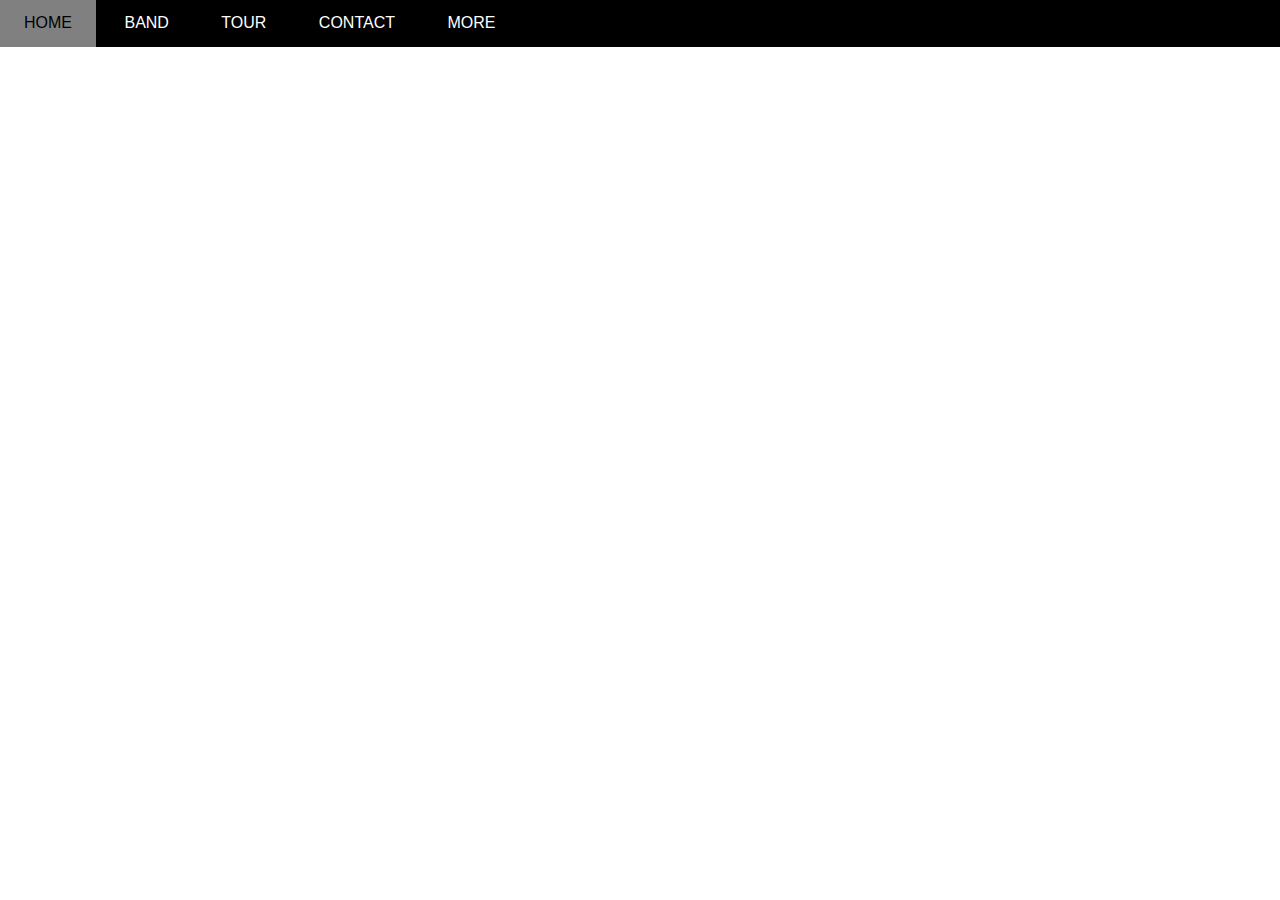
<file: index1.html>
<!DOCTYPE html>
<html lang="en">
<head>
    <meta charset="UTF-8">
    <meta http-equiv="X-UA-Compatible" content="IE=edge">
    <meta name="viewport" content="width=device-width, initial-scale=1.0">
    <title>Document</title>
    <style>
        *{
            padding: 0;
            margin: 0;
            box-sizing: border-box;
        }
        html{
            font-family: Arial, Helvetica, sans-serif;
        }
        #header {
            background-color: black;
            height: 46.5px;
        }
        #nav,.subnav{
            list-style-type: none;
        }
        #nav > li > a{
            color: white;
            text-transform: uppercase;
        }
         #nav li a {
            line-height: 46.5px;
            display: block;
            padding: 0px 24px;
            text-decoration: none;
        }
        #nav > li {
            display: inline-block;
        } 
         #nav li {
            position: relative;
        }
         #nav .subnav {
            display: none;
            box-shadow: 0 0 10px rgba(0, 0, 0, 0.3);
        }
        #nav .subnav {
            position:absolute;
            min-width: 160px;
        }
        #nav .subnav :hover a,
         #nav > li:hover > a{
            background-color: gray;
            color: black;
        }

        #nav .subnav li a{
            padding: 0px 14px;
            line-height: 38.5px;
            color: black;
        }
        #nav li:hover .subnav{
            display: block;
        }
        #footer {
            /* background-color: #333; */
            min-height: 300px;
        }
    </style>
</head>
<body>  
    <div id="main">
        <div id="header">
            <ul id="nav">
                <li><a href="">Home</a></li>
                <li><a href="">Band</a></li>
                <li><a href="">Tour</a></li>
                <li><a href="">Contact</a></li>
                <li><a href="">More
                    <ul class="subnav">
                        <li><a href="">Merchandise</a></li>
                        <li><a href="">Extras</a></li>
                        <li><a href="">Media</a></li>
                    </ul>
                </a></li>
            </ul>
        </div>

        <div id="slider">

        </div>

        <div id="content">

        </div>

        <div id="footer">

        </div>
    </div>
</body>
</html>
</file>
<file: assets/Fonts/themify-icons/themify-icons.css>
@font-face {
	font-family: 'themify';
	src:url('fonts/themify.eot?-fvbane');
	src:url('fonts/themify.eot?#iefix-fvbane') format('embedded-opentype'),
		url('fonts/themify.woff?-fvbane') format('woff'),
		url('fonts/themify.ttf?-fvbane') format('truetype'),
		url('fonts/themify.svg?-fvbane#themify') format('svg');
	font-weight: normal;
	font-style: normal;
}

[class^="ti-"], [class*=" ti-"] {
	font-family: 'themify';
	speak: none;
	font-style: normal;
	font-weight: normal;
	font-variant: normal;
	text-transform: none;
	line-height: 1;

	/* Better Font Rendering =========== */
	-webkit-font-smoothing: antialiased;
	-moz-osx-font-smoothing: grayscale;
}

.ti-wand:before {
	content: "\e600";
}
.ti-volume:before {
	content: "\e601";
}
.ti-user:before {
	content: "\e602";
}
.ti-unlock:before {
	content: "\e603";
}
.ti-unlink:before {
	content: "\e604";
}
.ti-trash:before {
	content: "\e605";
}
.ti-thought:before {
	content: "\e606";
}
.ti-target:before {
	content: "\e607";
}
.ti-tag:before {
	content: "\e608";
}
.ti-tablet:before {
	content: "\e609";
}
.ti-star:before {
	content: "\e60a";
}
.ti-spray:before {
	content: "\e60b";
}
.ti-signal:before {
	content: "\e60c";
}
.ti-shopping-cart:before {
	content: "\e60d";
}
.ti-shopping-cart-full:before {
	content: "\e60e";
}
.ti-settings:before {
	content: "\e60f";
}
.ti-search:before {
	content: "\e610";
}
.ti-zoom-in:before {
	content: "\e611";
}
.ti-zoom-out:before {
	content: "\e612";
}
.ti-cut:before {
	content: "\e613";
}
.ti-ruler:before {
	content: "\e614";
}
.ti-ruler-pencil:before {
	content: "\e615";
}
.ti-ruler-alt:before {
	content: "\e616";
}
.ti-bookmark:before {
	content: "\e617";
}
.ti-bookmark-alt:before {
	content: "\e618";
}
.ti-reload:before {
	content: "\e619";
}
.ti-plus:before {
	content: "\e61a";
}
.ti-pin:before {
	content: "\e61b";
}
.ti-pencil:before {
	content: "\e61c";
}
.ti-pencil-alt:before {
	content: "\e61d";
}
.ti-paint-roller:before {
	content: "\e61e";
}
.ti-paint-bucket:before {
	content: "\e61f";
}
.ti-na:before {
	content: "\e620";
}
.ti-mobile:before {
	content: "\e621";
}
.ti-minus:before {
	content: "\e622";
}
.ti-medall:before {
	content: "\e623";
}
.ti-medall-alt:before {
	content: "\e624";
}
.ti-marker:before {
	content: "\e625";
}
.ti-marker-alt:before {
	content: "\e626";
}
.ti-arrow-up:before {
	content: "\e627";
}
.ti-arrow-right:before {
	content: "\e628";
}
.ti-arrow-left:before {
	content: "\e629";
}
.ti-arrow-down:before {
	content: "\e62a";
}
.ti-lock:before {
	content: "\e62b";
}
.ti-location-arrow:before {
	content: "\e62c";
}
.ti-link:before {
	content: "\e62d";
}
.ti-layout:before {
	content: "\e62e";
}
.ti-layers:before {
	content: "\e62f";
}
.ti-layers-alt:before {
	content: "\e630";
}
.ti-key:before {
	content: "\e631";
}
.ti-import:before {
	content: "\e632";
}
.ti-image:before {
	content: "\e633";
}
.ti-heart:before {
	content: "\e634";
}
.ti-heart-broken:before {
	content: "\e635";
}
.ti-hand-stop:before {
	content: "\e636";
}
.ti-hand-open:before {
	content: "\e637";
}
.ti-hand-drag:before {
	content: "\e638";
}
.ti-folder:before {
	content: "\e639";
}
.ti-flag:before {
	content: "\e63a";
}
.ti-flag-alt:before {
	content: "\e63b";
}
.ti-flag-alt-2:before {
	content: "\e63c";
}
.ti-eye:before {
	content: "\e63d";
}
.ti-export:before {
	content: "\e63e";
}
.ti-exchange-vertical:before {
	content: "\e63f";
}
.ti-desktop:before {
	content: "\e640";
}
.ti-cup:before {
	content: "\e641";
}
.ti-crown:before {
	content: "\e642";
}
.ti-comments:before {
	content: "\e643";
}
.ti-comment:before {
	content: "\e644";
}
.ti-comment-alt:before {
	content: "\e645";
}
.ti-close:before {
	content: "\e646";
}
.ti-clip:before {
	content: "\e647";
}
.ti-angle-up:before {
	content: "\e648";
}
.ti-angle-right:before {
	content: "\e649";
}
.ti-angle-left:before {
	content: "\e64a";
}
.ti-angle-down:before {
	content: "\e64b";
}
.ti-check:before {
	content: "\e64c";
}
.ti-check-box:before {
	content: "\e64d";
}
.ti-camera:before {
	content: "\e64e";
}
.ti-announcement:before {
	content: "\e64f";
}
.ti-brush:before {
	content: "\e650";
}
.ti-briefcase:before {
	content: "\e651";
}
.ti-bolt:before {
	content: "\e652";
}
.ti-bolt-alt:before {
	content: "\e653";
}
.ti-blackboard:before {
	content: "\e654";
}
.ti-bag:before {
	content: "\e655";
}
.ti-move:before {
	content: "\e656";
}
.ti-arrows-vertical:before {
	content: "\e657";
}
.ti-arrows-horizontal:before {
	content: "\e658";
}
.ti-fullscreen:before {
	content: "\e659";
}
.ti-arrow-top-right:before {
	content: "\e65a";
}
.ti-arrow-top-left:before {
	content: "\e65b";
}
.ti-arrow-circle-up:before {
	content: "\e65c";
}
.ti-arrow-circle-right:before {
	content: "\e65d";
}
.ti-arrow-circle-left:before {
	content: "\e65e";
}
.ti-arrow-circle-down:before {
	content: "\e65f";
}
.ti-angle-double-up:before {
	content: "\e660";
}
.ti-angle-double-right:before {
	content: "\e661";
}
.ti-angle-double-left:before {
	content: "\e662";
}
.ti-angle-double-down:before {
	content: "\e663";
}
.ti-zip:before {
	content: "\e664";
}
.ti-world:before {
	content: "\e665";
}
.ti-wheelchair:before {
	content: "\e666";
}
.ti-view-list:before {
	content: "\e667";
}
.ti-view-list-alt:before {
	content: "\e668";
}
.ti-view-grid:before {
	content: "\e669";
}
.ti-uppercase:before {
	content: "\e66a";
}
.ti-upload:before {
	content: "\e66b";
}
.ti-underline:before {
	content: "\e66c";
}
.ti-truck:before {
	content: "\e66d";
}
.ti-timer:before {
	content: "\e66e";
}
.ti-ticket:before {
	content: "\e66f";
}
.ti-thumb-up:before {
	content: "\e670";
}
.ti-thumb-down:before {
	content: "\e671";
}
.ti-text:before {
	content: "\e672";
}
.ti-stats-up:before {
	content: "\e673";
}
.ti-stats-down:before {
	content: "\e674";
}
.ti-split-v:before {
	content: "\e675";
}
.ti-split-h:before {
	content: "\e676";
}
.ti-smallcap:before {
	content: "\e677";
}
.ti-shine:before {
	content: "\e678";
}
.ti-shift-right:before {
	content: "\e679";
}
.ti-shift-left:before {
	content: "\e67a";
}
.ti-shield:before {
	content: "\e67b";
}
.ti-notepad:before {
	content: "\e67c";
}
.ti-server:before {
	content: "\e67d";
}
.ti-quote-right:before {
	content: "\e67e";
}
.ti-quote-left:before {
	content: "\e67f";
}
.ti-pulse:before {
	content: "\e680";
}
.ti-printer:before {
	content: "\e681";
}
.ti-power-off:before {
	content: "\e682";
}
.ti-plug:before {
	content: "\e683";
}
.ti-pie-chart:before {
	content: "\e684";
}
.ti-paragraph:before {
	content: "\e685";
}
.ti-panel:before {
	content: "\e686";
}
.ti-package:before {
	content: "\e687";
}
.ti-music:before {
	content: "\e688";
}
.ti-music-alt:before {
	content: "\e689";
}
.ti-mouse:before {
	content: "\e68a";
}
.ti-mouse-alt:before {
	content: "\e68b";
}
.ti-money:before {
	content: "\e68c";
}
.ti-microphone:before {
	content: "\e68d";
}
.ti-menu:before {
	content: "\e68e";
}
.ti-menu-alt:before {
	content: "\e68f";
}
.ti-map:before {
	content: "\e690";
}
.ti-map-alt:before {
	content: "\e691";
}
.ti-loop:before {
	content: "\e692";
}
.ti-location-pin:before {
	content: "\e693";
}
.ti-list:before {
	content: "\e694";
}
.ti-light-bulb:before {
	content: "\e695";
}
.ti-Italic:before {
	content: "\e696";
}
.ti-info:before {
	content: "\e697";
}
.ti-infinite:before {
	content: "\e698";
}
.ti-id-badge:before {
	content: "\e699";
}
.ti-hummer:before {
	content: "\e69a";
}
.ti-home:before {
	content: "\e69b";
}
.ti-help:before {
	content: "\e69c";
}
.ti-headphone:before {
	content: "\e69d";
}
.ti-harddrives:before {
	content: "\e69e";
}
.ti-harddrive:before {
	content: "\e69f";
}
.ti-gift:before {
	content: "\e6a0";
}
.ti-game:before {
	content: "\e6a1";
}
.ti-filter:before {
	content: "\e6a2";
}
.ti-files:before {
	content: "\e6a3";
}
.ti-file:before {
	content: "\e6a4";
}
.ti-eraser:before {
	content: "\e6a5";
}
.ti-envelope:before {
	content: "\e6a6";
}
.ti-download:before {
	content: "\e6a7";
}
.ti-direction:before {
	content: "\e6a8";
}
.ti-direction-alt:before {
	content: "\e6a9";
}
.ti-dashboard:before {
	content: "\e6aa";
}
.ti-control-stop:before {
	content: "\e6ab";
}
.ti-control-shuffle:before {
	content: "\e6ac";
}
.ti-control-play:before {
	content: "\e6ad";
}
.ti-control-pause:before {
	content: "\e6ae";
}
.ti-control-forward:before {
	content: "\e6af";
}
.ti-control-backward:before {
	content: "\e6b0";
}
.ti-cloud:before {
	content: "\e6b1";
}
.ti-cloud-up:before {
	content: "\e6b2";
}
.ti-cloud-down:before {
	content: "\e6b3";
}
.ti-clipboard:before {
	content: "\e6b4";
}
.ti-car:before {
	content: "\e6b5";
}
.ti-calendar:before {
	content: "\e6b6";
}
.ti-book:before {
	content: "\e6b7";
}
.ti-bell:before {
	content: "\e6b8";
}
.ti-basketball:before {
	content: "\e6b9";
}
.ti-bar-chart:before {
	content: "\e6ba";
}
.ti-bar-chart-alt:before {
	content: "\e6bb";
}
.ti-back-right:before {
	content: "\e6bc";
}
.ti-back-left:before {
	content: "\e6bd";
}
.ti-arrows-corner:before {
	content: "\e6be";
}
.ti-archive:before {
	content: "\e6bf";
}
.ti-anchor:before {
	content: "\e6c0";
}
.ti-align-right:before {
	content: "\e6c1";
}
.ti-align-left:before {
	content: "\e6c2";
}
.ti-align-justify:before {
	content: "\e6c3";
}
.ti-align-center:before {
	content: "\e6c4";
}
.ti-alert:before {
	content: "\e6c5";
}
.ti-alarm-clock:before {
	content: "\e6c6";
}
.ti-agenda:before {
	content: "\e6c7";
}
.ti-write:before {
	content: "\e6c8";
}
.ti-window:before {
	content: "\e6c9";
}
.ti-widgetized:before {
	content: "\e6ca";
}
.ti-widget:before {
	content: "\e6cb";
}
.ti-widget-alt:before {
	content: "\e6cc";
}
.ti-wallet:before {
	content: "\e6cd";
}
.ti-video-clapper:before {
	content: "\e6ce";
}
.ti-video-camera:before {
	content: "\e6cf";
}
.ti-vector:before {
	content: "\e6d0";
}
.ti-themify-logo:before {
	content: "\e6d1";
}
.ti-themify-favicon:before {
	content: "\e6d2";
}
.ti-themify-favicon-alt:before {
	content: "\e6d3";
}
.ti-support:before {
	content: "\e6d4";
}
.ti-stamp:before {
	content: "\e6d5";
}
.ti-split-v-alt:before {
	content: "\e6d6";
}
.ti-slice:before {
	content: "\e6d7";
}
.ti-shortcode:before {
	content: "\e6d8";
}
.ti-shift-right-alt:before {
	content: "\e6d9";
}
.ti-shift-left-alt:before {
	content: "\e6da";
}
.ti-ruler-alt-2:before {
	content: "\e6db";
}
.ti-receipt:before {
	content: "\e6dc";
}
.ti-pin2:before {
	content: "\e6dd";
}
.ti-pin-alt:before {
	content: "\e6de";
}
.ti-pencil-alt2:before {
	content: "\e6df";
}
.ti-palette:before {
	content: "\e6e0";
}
.ti-more:before {
	content: "\e6e1";
}
.ti-more-alt:before {
	content: "\e6e2";
}
.ti-microphone-alt:before {
	content: "\e6e3";
}
.ti-magnet:before {
	content: "\e6e4";
}
.ti-line-double:before {
	content: "\e6e5";
}
.ti-line-dotted:before {
	content: "\e6e6";
}
.ti-line-dashed:before {
	content: "\e6e7";
}
.ti-layout-width-full:before {
	content: "\e6e8";
}
.ti-layout-width-default:before {
	content: "\e6e9";
}
.ti-layout-width-default-alt:before {
	content: "\e6ea";
}
.ti-layout-tab:before {
	content: "\e6eb";
}
.ti-layout-tab-window:before {
	content: "\e6ec";
}
.ti-layout-tab-v:before {
	content: "\e6ed";
}
.ti-layout-tab-min:before {
	content: "\e6ee";
}
.ti-layout-slider:before {
	content: "\e6ef";
}
.ti-layout-slider-alt:before {
	content: "\e6f0";
}
.ti-layout-sidebar-right:before {
	content: "\e6f1";
}
.ti-layout-sidebar-none:before {
	content: "\e6f2";
}
.ti-layout-sidebar-left:before {
	content: "\e6f3";
}
.ti-layout-placeholder:before {
	content: "\e6f4";
}
.ti-layout-menu:before {
	content: "\e6f5";
}
.ti-layout-menu-v:before {
	content: "\e6f6";
}
.ti-layout-menu-separated:before {
	content: "\e6f7";
}
.ti-layout-menu-full:before {
	content: "\e6f8";
}
.ti-layout-media-right-alt:before {
	content: "\e6f9";
}
.ti-layout-media-right:before {
	content: "\e6fa";
}
.ti-layout-media-overlay:before {
	content: "\e6fb";
}
.ti-layout-media-overlay-alt:before {
	content: "\e6fc";
}
.ti-layout-media-overlay-alt-2:before {
	content: "\e6fd";
}
.ti-layout-media-left-alt:before {
	content: "\e6fe";
}
.ti-layout-media-left:before {
	content: "\e6ff";
}
.ti-layout-media-center-alt:before {
	content: "\e700";
}
.ti-layout-media-center:before {
	content: "\e701";
}
.ti-layout-list-thumb:before {
	content: "\e702";
}
.ti-layout-list-thumb-alt:before {
	content: "\e703";
}
.ti-layout-list-post:before {
	content: "\e704";
}
.ti-layout-list-large-image:before {
	content: "\e705";
}
.ti-layout-line-solid:before {
	content: "\e706";
}
.ti-layout-grid4:before {
	content: "\e707";
}
.ti-layout-grid3:before {
	content: "\e708";
}
.ti-layout-grid2:before {
	content: "\e709";
}
.ti-layout-grid2-thumb:before {
	content: "\e70a";
}
.ti-layout-cta-right:before {
	content: "\e70b";
}
.ti-layout-cta-left:before {
	content: "\e70c";
}
.ti-layout-cta-center:before {
	content: "\e70d";
}
.ti-layout-cta-btn-right:before {
	content: "\e70e";
}
.ti-layout-cta-btn-left:before {
	content: "\e70f";
}
.ti-layout-column4:before {
	content: "\e710";
}
.ti-layout-column3:before {
	content: "\e711";
}
.ti-layout-column2:before {
	content: "\e712";
}
.ti-layout-accordion-separated:before {
	content: "\e713";
}
.ti-layout-accordion-merged:before {
	content: "\e714";
}
.ti-layout-accordion-list:before {
	content: "\e715";
}
.ti-ink-pen:before {
	content: "\e716";
}
.ti-info-alt:before {
	content: "\e717";
}
.ti-help-alt:before {
	content: "\e718";
}
.ti-headphone-alt:before {
	content: "\e719";
}
.ti-hand-point-up:before {
	content: "\e71a";
}
.ti-hand-point-right:before {
	content: "\e71b";
}
.ti-hand-point-left:before {
	content: "\e71c";
}
.ti-hand-point-down:before {
	content: "\e71d";
}
.ti-gallery:before {
	content: "\e71e";
}
.ti-face-smile:before {
	content: "\e71f";
}
.ti-face-sad:before {
	content: "\e720";
}
.ti-credit-card:before {
	content: "\e721";
}
.ti-control-skip-forward:before {
	content: "\e722";
}
.ti-control-skip-backward:before {
	content: "\e723";
}
.ti-control-record:before {
	content: "\e724";
}
.ti-control-eject:before {
	content: "\e725";
}
.ti-comments-smiley:before {
	content: "\e726";
}
.ti-brush-alt:before {
	content: "\e727";
}
.ti-youtube:before {
	content: "\e728";
}
.ti-vimeo:before {
	content: "\e729";
}
.ti-twitter:before {
	content: "\e72a";
}
.ti-time:before {
	content: "\e72b";
}
.ti-tumblr:before {
	content: "\e72c";
}
.ti-skype:before {
	content: "\e72d";
}
.ti-share:before {
	content: "\e72e";
}
.ti-share-alt:before {
	content: "\e72f";
}
.ti-rocket:before {
	content: "\e730";
}
.ti-pinterest:before {
	content: "\e731";
}
.ti-new-window:before {
	content: "\e732";
}
.ti-microsoft:before {
	content: "\e733";
}
.ti-list-ol:before {
	content: "\e734";
}
.ti-linkedin:before {
	content: "\e735";
}
.ti-layout-sidebar-2:before {
	content: "\e736";
}
.ti-layout-grid4-alt:before {
	content: "\e737";
}
.ti-layout-grid3-alt:before {
	content: "\e738";
}
.ti-layout-grid2-alt:before {
	content: "\e739";
}
.ti-layout-column4-alt:before {
	content: "\e73a";
}
.ti-layout-column3-alt:before {
	content: "\e73b";
}
.ti-layout-column2-alt:before {
	content: "\e73c";
}
.ti-instagram:before {
	content: "\e73d";
}
.ti-google:before {
	content: "\e73e";
}
.ti-github:before {
	content: "\e73f";
}
.ti-flickr:before {
	content: "\e740";
}
.ti-facebook:before {
	content: "\e741";
}
.ti-dropbox:before {
	content: "\e742";
}
.ti-dribbble:before {
	content: "\e743";
}
.ti-apple:before {
	content: "\e744";
}
.ti-android:before {
	content: "\e745";
}
.ti-save:before {
	content: "\e746";
}
.ti-save-alt:before {
	content: "\e747";
}
.ti-yahoo:before {
	content: "\e748";
}
.ti-wordpress:before {
	content: "\e749";
}
.ti-vimeo-alt:before {
	content: "\e74a";
}
.ti-twitter-alt:before {
	content: "\e74b";
}
.ti-tumblr-alt:before {
	content: "\e74c";
}
.ti-trello:before {
	content: "\e74d";
}
.ti-stack-overflow:before {
	content: "\e74e";
}
.ti-soundcloud:before {
	content: "\e74f";
}
.ti-sharethis:before {
	content: "\e750";
}
.ti-sharethis-alt:before {
	content: "\e751";
}
.ti-reddit:before {
	content: "\e752";
}
.ti-pinterest-alt:before {
	content: "\e753";
}
.ti-microsoft-alt:before {
	content: "\e754";
}
.ti-linux:before {
	content: "\e755";
}
.ti-jsfiddle:before {
	content: "\e756";
}
.ti-joomla:before {
	content: "\e757";
}
.ti-html5:before {
	content: "\e758";
}
.ti-flickr-alt:before {
	content: "\e759";
}
.ti-email:before {
	content: "\e75a";
}
.ti-drupal:before {
	content: "\e75b";
}
.ti-dropbox-alt:before {
	content: "\e75c";
}
.ti-css3:before {
	content: "\e75d";
}
.ti-rss:before {
	content: "\e75e";
}
.ti-rss-alt:before {
	content: "\e75f";
}
</file>
<file: assets/Fonts/themify-icons/demo-files/demo.css>
body {
	font: normal 1em/1.5em Arial, Helvetica, sans-serif;
	max-width: 90%;
	margin: 30px auto 0;
}
h1, h3 {
	font-weight: normal;
}
h3 {
	font-size: 1.4;
	text-transform: uppercase;
	letter-spacing: 1px;
}

.icon-section {
	margin: 0 0 3em;
	clear: both;
	overflow: hidden;
}
.icon-container {
	width: 240px; 
	padding: .7em 0;
	float: left; 
	position: relative;
	text-align: left;
}
.icon-container [class^="ti-"], 
.icon-container [class*=" ti-"] {
	color: #000;
	position: absolute;
	margin-top: 3px;
	transition: .3s;
}
.icon-container:hover [class^="ti-"],
.icon-container:hover [class*=" ti-"] {
	font-size: 2.2em;
	margin-top: -5px;
}
.icon-container:hover .icon-name {
	color: #000;
}
.icon-name {
	color: #aaa;
	margin-left: 35px;
	font-size: .8em;
	transition: .3s;
}
.icon-container:hover .icon-name {
	margin-left: 45px;
}
</file>
<file: assets/Fonts/themify-icons/ie7/ie7.css>
.ti-wand {
	*zoom: expression(this.runtimeStyle['zoom'] = '1', this.innerHTML = '&#xe600;');
}
.ti-volume {
	*zoom: expression(this.runtimeStyle['zoom'] = '1', this.innerHTML = '&#xe601;');
}
.ti-user {
	*zoom: expression(this.runtimeStyle['zoom'] = '1', this.innerHTML = '&#xe602;');
}
.ti-unlock {
	*zoom: expression(this.runtimeStyle['zoom'] = '1', this.innerHTML = '&#xe603;');
}
.ti-unlink {
	*zoom: expression(this.runtimeStyle['zoom'] = '1', this.innerHTML = '&#xe604;');
}
.ti-trash {
	*zoom: expression(this.runtimeStyle['zoom'] = '1', this.innerHTML = '&#xe605;');
}
.ti-thought {
	*zoom: expression(this.runtimeStyle['zoom'] = '1', this.innerHTML = '&#xe606;');
}
.ti-target {
	*zoom: expression(this.runtimeStyle['zoom'] = '1', this.innerHTML = '&#xe607;');
}
.ti-tag {
	*zoom: expression(this.runtimeStyle['zoom'] = '1', this.innerHTML = '&#xe608;');
}
.ti-tablet {
	*zoom: expression(this.runtimeStyle['zoom'] = '1', this.innerHTML = '&#xe609;');
}
.ti-star {
	*zoom: expression(this.runtimeStyle['zoom'] = '1', this.innerHTML = '&#xe60a;');
}
.ti-spray {
	*zoom: expression(this.runtimeStyle['zoom'] = '1', this.innerHTML = '&#xe60b;');
}
.ti-signal {
	*zoom: expression(this.runtimeStyle['zoom'] = '1', this.innerHTML = '&#xe60c;');
}
.ti-shopping-cart {
	*zoom: expression(this.runtimeStyle['zoom'] = '1', this.innerHTML = '&#xe60d;');
}
.ti-shopping-cart-full {
	*zoom: expression(this.runtimeStyle['zoom'] = '1', this.innerHTML = '&#xe60e;');
}
.ti-settings {
	*zoom: expression(this.runtimeStyle['zoom'] = '1', this.innerHTML = '&#xe60f;');
}
.ti-search {
	*zoom: expression(this.runtimeStyle['zoom'] = '1', this.innerHTML = '&#xe610;');
}
.ti-zoom-in {
	*zoom: expression(this.runtimeStyle['zoom'] = '1', this.innerHTML = '&#xe611;');
}
.ti-zoom-out {
	*zoom: expression(this.runtimeStyle['zoom'] = '1', this.innerHTML = '&#xe612;');
}
.ti-cut {
	*zoom: expression(this.runtimeStyle['zoom'] = '1', this.innerHTML = '&#xe613;');
}
.ti-ruler {
	*zoom: expression(this.runtimeStyle['zoom'] = '1', this.innerHTML = '&#xe614;');
}
.ti-ruler-pencil {
	*zoom: expression(this.runtimeStyle['zoom'] = '1', this.innerHTML = '&#xe615;');
}
.ti-ruler-alt {
	*zoom: expression(this.runtimeStyle['zoom'] = '1', this.innerHTML = '&#xe616;');
}
.ti-bookmark {
	*zoom: expression(this.runtimeStyle['zoom'] = '1', this.innerHTML = '&#xe617;');
}
.ti-bookmark-alt {
	*zoom: expression(this.runtimeStyle['zoom'] = '1', this.innerHTML = '&#xe618;');
}
.ti-reload {
	*zoom: expression(this.runtimeStyle['zoom'] = '1', this.innerHTML = '&#xe619;');
}
.ti-plus {
	*zoom: expression(this.runtimeStyle['zoom'] = '1', this.innerHTML = '&#xe61a;');
}
.ti-pin {
	*zoom: expression(this.runtimeStyle['zoom'] = '1', this.innerHTML = '&#xe61b;');
}
.ti-pencil {
	*zoom: expression(this.runtimeStyle['zoom'] = '1', this.innerHTML = '&#xe61c;');
}
.ti-pencil-alt {
	*zoom: expression(this.runtimeStyle['zoom'] = '1', this.innerHTML = '&#xe61d;');
}
.ti-paint-roller {
	*zoom: expression(this.runtimeStyle['zoom'] = '1', this.innerHTML = '&#xe61e;');
}
.ti-paint-bucket {
	*zoom: expression(this.runtimeStyle['zoom'] = '1', this.innerHTML = '&#xe61f;');
}
.ti-na {
	*zoom: expression(this.runtimeStyle['zoom'] = '1', this.innerHTML = '&#xe620;');
}
.ti-mobile {
	*zoom: expression(this.runtimeStyle['zoom'] = '1', this.innerHTML = '&#xe621;');
}
.ti-minus {
	*zoom: expression(this.runtimeStyle['zoom'] = '1', this.innerHTML = '&#xe622;');
}
.ti-medall {
	*zoom: expression(this.runtimeStyle['zoom'] = '1', this.innerHTML = '&#xe623;');
}
.ti-medall-alt {
	*zoom: expression(this.runtimeStyle['zoom'] = '1', this.innerHTML = '&#xe624;');
}
.ti-marker {
	*zoom: expression(this.runtimeStyle['zoom'] = '1', this.innerHTML = '&#xe625;');
}
.ti-marker-alt {
	*zoom: expression(this.runtimeStyle['zoom'] = '1', this.innerHTML = '&#xe626;');
}
.ti-arrow-up {
	*zoom: expression(this.runtimeStyle['zoom'] = '1', this.innerHTML = '&#xe627;');
}
.ti-arrow-right {
	*zoom: expression(this.runtimeStyle['zoom'] = '1', this.innerHTML = '&#xe628;');
}
.ti-arrow-left {
	*zoom: expression(this.runtimeStyle['zoom'] = '1', this.innerHTML = '&#xe629;');
}
.ti-arrow-down {
	*zoom: expression(this.runtimeStyle['zoom'] = '1', this.innerHTML = '&#xe62a;');
}
.ti-lock {
	*zoom: expression(this.runtimeStyle['zoom'] = '1', this.innerHTML = '&#xe62b;');
}
.ti-location-arrow {
	*zoom: expression(this.runtimeStyle['zoom'] = '1', this.innerHTML = '&#xe62c;');
}
.ti-link {
	*zoom: expression(this.runtimeStyle['zoom'] = '1', this.innerHTML = '&#xe62d;');
}
.ti-layout {
	*zoom: expression(this.runtimeStyle['zoom'] = '1', this.innerHTML = '&#xe62e;');
}
.ti-layers {
	*zoom: expression(this.runtimeStyle['zoom'] = '1', this.innerHTML = '&#xe62f;');
}
.ti-layers-alt {
	*zoom: expression(this.runtimeStyle['zoom'] = '1', this.innerHTML = '&#xe630;');
}
.ti-key {
	*zoom: expression(this.runtimeStyle['zoom'] = '1', this.innerHTML = '&#xe631;');
}
.ti-import {
	*zoom: expression(this.runtimeStyle['zoom'] = '1', this.innerHTML = '&#xe632;');
}
.ti-image {
	*zoom: expression(this.runtimeStyle['zoom'] = '1', this.innerHTML = '&#xe633;');
}
.ti-heart {
	*zoom: expression(this.runtimeStyle['zoom'] = '1', this.innerHTML = '&#xe634;');
}
.ti-heart-broken {
	*zoom: expression(this.runtimeStyle['zoom'] = '1', this.innerHTML = '&#xe635;');
}
.ti-hand-stop {
	*zoom: expression(this.runtimeStyle['zoom'] = '1', this.innerHTML = '&#xe636;');
}
.ti-hand-open {
	*zoom: expression(this.runtimeStyle['zoom'] = '1', this.innerHTML = '&#xe637;');
}
.ti-hand-drag {
	*zoom: expression(this.runtimeStyle['zoom'] = '1', this.innerHTML = '&#xe638;');
}
.ti-folder {
	*zoom: expression(this.runtimeStyle['zoom'] = '1', this.innerHTML = '&#xe639;');
}
.ti-flag {
	*zoom: expression(this.runtimeStyle['zoom'] = '1', this.innerHTML = '&#xe63a;');
}
.ti-flag-alt {
	*zoom: expression(this.runtimeStyle['zoom'] = '1', this.innerHTML = '&#xe63b;');
}
.ti-flag-alt-2 {
	*zoom: expression(this.runtimeStyle['zoom'] = '1', this.innerHTML = '&#xe63c;');
}
.ti-eye {
	*zoom: expression(this.runtimeStyle['zoom'] = '1', this.innerHTML = '&#xe63d;');
}
.ti-export {
	*zoom: expression(this.runtimeStyle['zoom'] = '1', this.innerHTML = '&#xe63e;');
}
.ti-exchange-vertical {
	*zoom: expression(this.runtimeStyle['zoom'] = '1', this.innerHTML = '&#xe63f;');
}
.ti-desktop {
	*zoom: expression(this.runtimeStyle['zoom'] = '1', this.innerHTML = '&#xe640;');
}
.ti-cup {
	*zoom: expression(this.runtimeStyle['zoom'] = '1', this.innerHTML = '&#xe641;');
}
.ti-crown {
	*zoom: expression(this.runtimeStyle['zoom'] = '1', this.innerHTML = '&#xe642;');
}
.ti-comments {
	*zoom: expression(this.runtimeStyle['zoom'] = '1', this.innerHTML = '&#xe643;');
}
.ti-comment {
	*zoom: expression(this.runtimeStyle['zoom'] = '1', this.innerHTML = '&#xe644;');
}
.ti-comment-alt {
	*zoom: expression(this.runtimeStyle['zoom'] = '1', this.innerHTML = '&#xe645;');
}
.ti-close {
	*zoom: expression(this.runtimeStyle['zoom'] = '1', this.innerHTML = '&#xe646;');
}
.ti-clip {
	*zoom: expression(this.runtimeStyle['zoom'] = '1', this.innerHTML = '&#xe647;');
}
.ti-angle-up {
	*zoom: expression(this.runtimeStyle['zoom'] = '1', this.innerHTML = '&#xe648;');
}
.ti-angle-right {
	*zoom: expression(this.runtimeStyle['zoom'] = '1', this.innerHTML = '&#xe649;');
}
.ti-angle-left {
	*zoom: expression(this.runtimeStyle['zoom'] = '1', this.innerHTML = '&#xe64a;');
}
.ti-angle-down {
	*zoom: expression(this.runtimeStyle['zoom'] = '1', this.innerHTML = '&#xe64b;');
}
.ti-check {
	*zoom: expression(this.runtimeStyle['zoom'] = '1', this.innerHTML = '&#xe64c;');
}
.ti-check-box {
	*zoom: expression(this.runtimeStyle['zoom'] = '1', this.innerHTML = '&#xe64d;');
}
.ti-camera {
	*zoom: expression(this.runtimeStyle['zoom'] = '1', this.innerHTML = '&#xe64e;');
}
.ti-announcement {
	*zoom: expression(this.runtimeStyle['zoom'] = '1', this.innerHTML = '&#xe64f;');
}
.ti-brush {
	*zoom: expression(this.runtimeStyle['zoom'] = '1', this.innerHTML = '&#xe650;');
}
.ti-briefcase {
	*zoom: expression(this.runtimeStyle['zoom'] = '1', this.innerHTML = '&#xe651;');
}
.ti-bolt {
	*zoom: expression(this.runtimeStyle['zoom'] = '1', this.innerHTML = '&#xe652;');
}
.ti-bolt-alt {
	*zoom: expression(this.runtimeStyle['zoom'] = '1', this.innerHTML = '&#xe653;');
}
.ti-blackboard {
	*zoom: expression(this.runtimeStyle['zoom'] = '1', this.innerHTML = '&#xe654;');
}
.ti-bag {
	*zoom: expression(this.runtimeStyle['zoom'] = '1', this.innerHTML = '&#xe655;');
}
.ti-move {
	*zoom: expression(this.runtimeStyle['zoom'] = '1', this.innerHTML = '&#xe656;');
}
.ti-arrows-vertical {
	*zoom: expression(this.runtimeStyle['zoom'] = '1', this.innerHTML = '&#xe657;');
}
.ti-arrows-horizontal {
	*zoom: expression(this.runtimeStyle['zoom'] = '1', this.innerHTML = '&#xe658;');
}
.ti-fullscreen {
	*zoom: expression(this.runtimeStyle['zoom'] = '1', this.innerHTML = '&#xe659;');
}
.ti-arrow-top-right {
	*zoom: expression(this.runtimeStyle['zoom'] = '1', this.innerHTML = '&#xe65a;');
}
.ti-arrow-top-left {
	*zoom: expression(this.runtimeStyle['zoom'] = '1', this.innerHTML = '&#xe65b;');
}
.ti-arrow-circle-up {
	*zoom: expression(this.runtimeStyle['zoom'] = '1', this.innerHTML = '&#xe65c;');
}
.ti-arrow-circle-right {
	*zoom: expression(this.runtimeStyle['zoom'] = '1', this.innerHTML = '&#xe65d;');
}
.ti-arrow-circle-left {
	*zoom: expression(this.runtimeStyle['zoom'] = '1', this.innerHTML = '&#xe65e;');
}
.ti-arrow-circle-down {
	*zoom: expression(this.runtimeStyle['zoom'] = '1', this.innerHTML = '&#xe65f;');
}
.ti-angle-double-up {
	*zoom: expression(this.runtimeStyle['zoom'] = '1', this.innerHTML = '&#xe660;');
}
.ti-angle-double-right {
	*zoom: expression(this.runtimeStyle['zoom'] = '1', this.innerHTML = '&#xe661;');
}
.ti-angle-double-left {
	*zoom: expression(this.runtimeStyle['zoom'] = '1', this.innerHTML = '&#xe662;');
}
.ti-angle-double-down {
	*zoom: expression(this.runtimeStyle['zoom'] = '1', this.innerHTML = '&#xe663;');
}
.ti-zip {
	*zoom: expression(this.runtimeStyle['zoom'] = '1', this.innerHTML = '&#xe664;');
}
.ti-world {
	*zoom: expression(this.runtimeStyle['zoom'] = '1', this.innerHTML = '&#xe665;');
}
.ti-wheelchair {
	*zoom: expression(this.runtimeStyle['zoom'] = '1', this.innerHTML = '&#xe666;');
}
.ti-view-list {
	*zoom: expression(this.runtimeStyle['zoom'] = '1', this.innerHTML = '&#xe667;');
}
.ti-view-list-alt {
	*zoom: expression(this.runtimeStyle['zoom'] = '1', this.innerHTML = '&#xe668;');
}
.ti-view-grid {
	*zoom: expression(this.runtimeStyle['zoom'] = '1', this.innerHTML = '&#xe669;');
}
.ti-uppercase {
	*zoom: expression(this.runtimeStyle['zoom'] = '1', this.innerHTML = '&#xe66a;');
}
.ti-upload {
	*zoom: expression(this.runtimeStyle['zoom'] = '1', this.innerHTML = '&#xe66b;');
}
.ti-underline {
	*zoom: expression(this.runtimeStyle['zoom'] = '1', this.innerHTML = '&#xe66c;');
}
.ti-truck {
	*zoom: expression(this.runtimeStyle['zoom'] = '1', this.innerHTML = '&#xe66d;');
}
.ti-timer {
	*zoom: expression(this.runtimeStyle['zoom'] = '1', this.innerHTML = '&#xe66e;');
}
.ti-ticket {
	*zoom: expression(this.runtimeStyle['zoom'] = '1', this.innerHTML = '&#xe66f;');
}
.ti-thumb-up {
	*zoom: expression(this.runtimeStyle['zoom'] = '1', this.innerHTML = '&#xe670;');
}
.ti-thumb-down {
	*zoom: expression(this.runtimeStyle['zoom'] = '1', this.innerHTML = '&#xe671;');
}
.ti-text {
	*zoom: expression(this.runtimeStyle['zoom'] = '1', this.innerHTML = '&#xe672;');
}
.ti-stats-up {
	*zoom: expression(this.runtimeStyle['zoom'] = '1', this.innerHTML = '&#xe673;');
}
.ti-stats-down {
	*zoom: expression(this.runtimeStyle['zoom'] = '1', this.innerHTML = '&#xe674;');
}
.ti-split-v {
	*zoom: expression(this.runtimeStyle['zoom'] = '1', this.innerHTML = '&#xe675;');
}
.ti-split-h {
	*zoom: expression(this.runtimeStyle['zoom'] = '1', this.innerHTML = '&#xe676;');
}
.ti-smallcap {
	*zoom: expression(this.runtimeStyle['zoom'] = '1', this.innerHTML = '&#xe677;');
}
.ti-shine {
	*zoom: expression(this.runtimeStyle['zoom'] = '1', this.innerHTML = '&#xe678;');
}
.ti-shift-right {
	*zoom: expression(this.runtimeStyle['zoom'] = '1', this.innerHTML = '&#xe679;');
}
.ti-shift-left {
	*zoom: expression(this.runtimeStyle['zoom'] = '1', this.innerHTML = '&#xe67a;');
}
.ti-shield {
	*zoom: expression(this.runtimeStyle['zoom'] = '1', this.innerHTML = '&#xe67b;');
}
.ti-notepad {
	*zoom: expression(this.runtimeStyle['zoom'] = '1', this.innerHTML = '&#xe67c;');
}
.ti-server {
	*zoom: expression(this.runtimeStyle['zoom'] = '1', this.innerHTML = '&#xe67d;');
}
.ti-quote-right {
	*zoom: expression(this.runtimeStyle['zoom'] = '1', this.innerHTML = '&#xe67e;');
}
.ti-quote-left {
	*zoom: expression(this.runtimeStyle['zoom'] = '1', this.innerHTML = '&#xe67f;');
}
.ti-pulse {
	*zoom: expression(this.runtimeStyle['zoom'] = '1', this.innerHTML = '&#xe680;');
}
.ti-printer {
	*zoom: expression(this.runtimeStyle['zoom'] = '1', this.innerHTML = '&#xe681;');
}
.ti-power-off {
	*zoom: expression(this.runtimeStyle['zoom'] = '1', this.innerHTML = '&#xe682;');
}
.ti-plug {
	*zoom: expression(this.runtimeStyle['zoom'] = '1', this.innerHTML = '&#xe683;');
}
.ti-pie-chart {
	*zoom: expression(this.runtimeStyle['zoom'] = '1', this.innerHTML = '&#xe684;');
}
.ti-paragraph {
	*zoom: expression(this.runtimeStyle['zoom'] = '1', this.innerHTML = '&#xe685;');
}
.ti-panel {
	*zoom: expression(this.runtimeStyle['zoom'] = '1', this.innerHTML = '&#xe686;');
}
.ti-package {
	*zoom: expression(this.runtimeStyle['zoom'] = '1', this.innerHTML = '&#xe687;');
}
.ti-music {
	*zoom: expression(this.runtimeStyle['zoom'] = '1', this.innerHTML = '&#xe688;');
}
.ti-music-alt {
	*zoom: expression(this.runtimeStyle['zoom'] = '1', this.innerHTML = '&#xe689;');
}
.ti-mouse {
	*zoom: expression(this.runtimeStyle['zoom'] = '1', this.innerHTML = '&#xe68a;');
}
.ti-mouse-alt {
	*zoom: expression(this.runtimeStyle['zoom'] = '1', this.innerHTML = '&#xe68b;');
}
.ti-money {
	*zoom: expression(this.runtimeStyle['zoom'] = '1', this.innerHTML = '&#xe68c;');
}
.ti-microphone {
	*zoom: expression(this.runtimeStyle['zoom'] = '1', this.innerHTML = '&#xe68d;');
}
.ti-menu {
	*zoom: expression(this.runtimeStyle['zoom'] = '1', this.innerHTML = '&#xe68e;');
}
.ti-menu-alt {
	*zoom: expression(this.runtimeStyle['zoom'] = '1', this.innerHTML = '&#xe68f;');
}
.ti-map {
	*zoom: expression(this.runtimeStyle['zoom'] = '1', this.innerHTML = '&#xe690;');
}
.ti-map-alt {
	*zoom: expression(this.runtimeStyle['zoom'] = '1', this.innerHTML = '&#xe691;');
}
.ti-loop {
	*zoom: expression(this.runtimeStyle['zoom'] = '1', this.innerHTML = '&#xe692;');
}
.ti-location-pin {
	*zoom: expression(this.runtimeStyle['zoom'] = '1', this.innerHTML = '&#xe693;');
}
.ti-list {
	*zoom: expression(this.runtimeStyle['zoom'] = '1', this.innerHTML = '&#xe694;');
}
.ti-light-bulb {
	*zoom: expression(this.runtimeStyle['zoom'] = '1', this.innerHTML = '&#xe695;');
}
.ti-Italic {
	*zoom: expression(this.runtimeStyle['zoom'] = '1', this.innerHTML = '&#xe696;');
}
.ti-info {
	*zoom: expression(this.runtimeStyle['zoom'] = '1', this.innerHTML = '&#xe697;');
}
.ti-infinite {
	*zoom: expression(this.runtimeStyle['zoom'] = '1', this.innerHTML = '&#xe698;');
}
.ti-id-badge {
	*zoom: expression(this.runtimeStyle['zoom'] = '1', this.innerHTML = '&#xe699;');
}
.ti-hummer {
	*zoom: expression(this.runtimeStyle['zoom'] = '1', this.innerHTML = '&#xe69a;');
}
.ti-home {
	*zoom: expression(this.runtimeStyle['zoom'] = '1', this.innerHTML = '&#xe69b;');
}
.ti-help {
	*zoom: expression(this.runtimeStyle['zoom'] = '1', this.innerHTML = '&#xe69c;');
}
.ti-headphone {
	*zoom: expression(this.runtimeStyle['zoom'] = '1', this.innerHTML = '&#xe69d;');
}
.ti-harddrives {
	*zoom: expression(this.runtimeStyle['zoom'] = '1', this.innerHTML = '&#xe69e;');
}
.ti-harddrive {
	*zoom: expression(this.runtimeStyle['zoom'] = '1', this.innerHTML = '&#xe69f;');
}
.ti-gift {
	*zoom: expression(this.runtimeStyle['zoom'] = '1', this.innerHTML = '&#xe6a0;');
}
.ti-game {
	*zoom: expression(this.runtimeStyle['zoom'] = '1', this.innerHTML = '&#xe6a1;');
}
.ti-filter {
	*zoom: expression(this.runtimeStyle['zoom'] = '1', this.innerHTML = '&#xe6a2;');
}
.ti-files {
	*zoom: expression(this.runtimeStyle['zoom'] = '1', this.innerHTML = '&#xe6a3;');
}
.ti-file {
	*zoom: expression(this.runtimeStyle['zoom'] = '1', this.innerHTML = '&#xe6a4;');
}
.ti-eraser {
	*zoom: expression(this.runtimeStyle['zoom'] = '1', this.innerHTML = '&#xe6a5;');
}
.ti-envelope {
	*zoom: expression(this.runtimeStyle['zoom'] = '1', this.innerHTML = '&#xe6a6;');
}
.ti-download {
	*zoom: expression(this.runtimeStyle['zoom'] = '1', this.innerHTML = '&#xe6a7;');
}
.ti-direction {
	*zoom: expression(this.runtimeStyle['zoom'] = '1', this.innerHTML = '&#xe6a8;');
}
.ti-direction-alt {
	*zoom: expression(this.runtimeStyle['zoom'] = '1', this.innerHTML = '&#xe6a9;');
}
.ti-dashboard {
	*zoom: expression(this.runtimeStyle['zoom'] = '1', this.innerHTML = '&#xe6aa;');
}
.ti-control-stop {
	*zoom: expression(this.runtimeStyle['zoom'] = '1', this.innerHTML = '&#xe6ab;');
}
.ti-control-shuffle {
	*zoom: expression(this.runtimeStyle['zoom'] = '1', this.innerHTML = '&#xe6ac;');
}
.ti-control-play {
	*zoom: expression(this.runtimeStyle['zoom'] = '1', this.innerHTML = '&#xe6ad;');
}
.ti-control-pause {
	*zoom: expression(this.runtimeStyle['zoom'] = '1', this.innerHTML = '&#xe6ae;');
}
.ti-control-forward {
	*zoom: expression(this.runtimeStyle['zoom'] = '1', this.innerHTML = '&#xe6af;');
}
.ti-control-backward {
	*zoom: expression(this.runtimeStyle['zoom'] = '1', this.innerHTML = '&#xe6b0;');
}
.ti-cloud {
	*zoom: expression(this.runtimeStyle['zoom'] = '1', this.innerHTML = '&#xe6b1;');
}
.ti-cloud-up {
	*zoom: expression(this.runtimeStyle['zoom'] = '1', this.innerHTML = '&#xe6b2;');
}
.ti-cloud-down {
	*zoom: expression(this.runtimeStyle['zoom'] = '1', this.innerHTML = '&#xe6b3;');
}
.ti-clipboard {
	*zoom: expression(this.runtimeStyle['zoom'] = '1', this.innerHTML = '&#xe6b4;');
}
.ti-car {
	*zoom: expression(this.runtimeStyle['zoom'] = '1', this.innerHTML = '&#xe6b5;');
}
.ti-calendar {
	*zoom: expression(this.runtimeStyle['zoom'] = '1', this.innerHTML = '&#xe6b6;');
}
.ti-book {
	*zoom: expression(this.runtimeStyle['zoom'] = '1', this.innerHTML = '&#xe6b7;');
}
.ti-bell {
	*zoom: expression(this.runtimeStyle['zoom'] = '1', this.innerHTML = '&#xe6b8;');
}
.ti-basketball {
	*zoom: expression(this.runtimeStyle['zoom'] = '1', this.innerHTML = '&#xe6b9;');
}
.ti-bar-chart {
	*zoom: expression(this.runtimeStyle['zoom'] = '1', this.innerHTML = '&#xe6ba;');
}
.ti-bar-chart-alt {
	*zoom: expression(this.runtimeStyle['zoom'] = '1', this.innerHTML = '&#xe6bb;');
}
.ti-back-right {
	*zoom: expression(this.runtimeStyle['zoom'] = '1', this.innerHTML = '&#xe6bc;');
}
.ti-back-left {
	*zoom: expression(this.runtimeStyle['zoom'] = '1', this.innerHTML = '&#xe6bd;');
}
.ti-arrows-corner {
	*zoom: expression(this.runtimeStyle['zoom'] = '1', this.innerHTML = '&#xe6be;');
}
.ti-archive {
	*zoom: expression(this.runtimeStyle['zoom'] = '1', this.innerHTML = '&#xe6bf;');
}
.ti-anchor {
	*zoom: expression(this.runtimeStyle['zoom'] = '1', this.innerHTML = '&#xe6c0;');
}
.ti-align-right {
	*zoom: expression(this.runtimeStyle['zoom'] = '1', this.innerHTML = '&#xe6c1;');
}
.ti-align-left {
	*zoom: expression(this.runtimeStyle['zoom'] = '1', this.innerHTML = '&#xe6c2;');
}
.ti-align-justify {
	*zoom: expression(this.runtimeStyle['zoom'] = '1', this.innerHTML = '&#xe6c3;');
}
.ti-align-center {
	*zoom: expression(this.runtimeStyle['zoom'] = '1', this.innerHTML = '&#xe6c4;');
}
.ti-alert {
	*zoom: expression(this.runtimeStyle['zoom'] = '1', this.innerHTML = '&#xe6c5;');
}
.ti-alarm-clock {
	*zoom: expression(this.runtimeStyle['zoom'] = '1', this.innerHTML = '&#xe6c6;');
}
.ti-agenda {
	*zoom: expression(this.runtimeStyle['zoom'] = '1', this.innerHTML = '&#xe6c7;');
}
.ti-write {
	*zoom: expression(this.runtimeStyle['zoom'] = '1', this.innerHTML = '&#xe6c8;');
}
.ti-window {
	*zoom: expression(this.runtimeStyle['zoom'] = '1', this.innerHTML = '&#xe6c9;');
}
.ti-widgetized {
	*zoom: expression(this.runtimeStyle['zoom'] = '1', this.innerHTML = '&#xe6ca;');
}
.ti-widget {
	*zoom: expression(this.runtimeStyle['zoom'] = '1', this.innerHTML = '&#xe6cb;');
}
.ti-widget-alt {
	*zoom: expression(this.runtimeStyle['zoom'] = '1', this.innerHTML = '&#xe6cc;');
}
.ti-wallet {
	*zoom: expression(this.runtimeStyle['zoom'] = '1', this.innerHTML = '&#xe6cd;');
}
.ti-video-clapper {
	*zoom: expression(this.runtimeStyle['zoom'] = '1', this.innerHTML = '&#xe6ce;');
}
.ti-video-camera {
	*zoom: expression(this.runtimeStyle['zoom'] = '1', this.innerHTML = '&#xe6cf;');
}
.ti-vector {
	*zoom: expression(this.runtimeStyle['zoom'] = '1', this.innerHTML = '&#xe6d0;');
}
.ti-themify-logo {
	*zoom: expression(this.runtimeStyle['zoom'] = '1', this.innerHTML = '&#xe6d1;');
}
.ti-themify-favicon {
	*zoom: expression(this.runtimeStyle['zoom'] = '1', this.innerHTML = '&#xe6d2;');
}
.ti-themify-favicon-alt {
	*zoom: expression(this.runtimeStyle['zoom'] = '1', this.innerHTML = '&#xe6d3;');
}
.ti-support {
	*zoom: expression(this.runtimeStyle['zoom'] = '1', this.innerHTML = '&#xe6d4;');
}
.ti-stamp {
	*zoom: expression(this.runtimeStyle['zoom'] = '1', this.innerHTML = '&#xe6d5;');
}
.ti-split-v-alt {
	*zoom: expression(this.runtimeStyle['zoom'] = '1', this.innerHTML = '&#xe6d6;');
}
.ti-slice {
	*zoom: expression(this.runtimeStyle['zoom'] = '1', this.innerHTML = '&#xe6d7;');
}
.ti-shortcode {
	*zoom: expression(this.runtimeStyle['zoom'] = '1', this.innerHTML = '&#xe6d8;');
}
.ti-shift-right-alt {
	*zoom: expression(this.runtimeStyle['zoom'] = '1', this.innerHTML = '&#xe6d9;');
}
.ti-shift-left-alt {
	*zoom: expression(this.runtimeStyle['zoom'] = '1', this.innerHTML = '&#xe6da;');
}
.ti-ruler-alt-2 {
	*zoom: expression(this.runtimeStyle['zoom'] = '1', this.innerHTML = '&#xe6db;');
}
.ti-receipt {
	*zoom: expression(this.runtimeStyle['zoom'] = '1', this.innerHTML = '&#xe6dc;');
}
.ti-pin2 {
	*zoom: expression(this.runtimeStyle['zoom'] = '1', this.innerHTML = '&#xe6dd;');
}
.ti-pin-alt {
	*zoom: expression(this.runtimeStyle['zoom'] = '1', this.innerHTML = '&#xe6de;');
}
.ti-pencil-alt2 {
	*zoom: expression(this.runtimeStyle['zoom'] = '1', this.innerHTML = '&#xe6df;');
}
.ti-palette {
	*zoom: expression(this.runtimeStyle['zoom'] = '1', this.innerHTML = '&#xe6e0;');
}
.ti-more {
	*zoom: expression(this.runtimeStyle['zoom'] = '1', this.innerHTML = '&#xe6e1;');
}
.ti-more-alt {
	*zoom: expression(this.runtimeStyle['zoom'] = '1', this.innerHTML = '&#xe6e2;');
}
.ti-microphone-alt {
	*zoom: expression(this.runtimeStyle['zoom'] = '1', this.innerHTML = '&#xe6e3;');
}
.ti-magnet {
	*zoom: expression(this.runtimeStyle['zoom'] = '1', this.innerHTML = '&#xe6e4;');
}
.ti-line-double {
	*zoom: expression(this.runtimeStyle['zoom'] = '1', this.innerHTML = '&#xe6e5;');
}
.ti-line-dotted {
	*zoom: expression(this.runtimeStyle['zoom'] = '1', this.innerHTML = '&#xe6e6;');
}
.ti-line-dashed {
	*zoom: expression(this.runtimeStyle['zoom'] = '1', this.innerHTML = '&#xe6e7;');
}
.ti-layout-width-full {
	*zoom: expression(this.runtimeStyle['zoom'] = '1', this.innerHTML = '&#xe6e8;');
}
.ti-layout-width-default {
	*zoom: expression(this.runtimeStyle['zoom'] = '1', this.innerHTML = '&#xe6e9;');
}
.ti-layout-width-default-alt {
	*zoom: expression(this.runtimeStyle['zoom'] = '1', this.innerHTML = '&#xe6ea;');
}
.ti-layout-tab {
	*zoom: expression(this.runtimeStyle['zoom'] = '1', this.innerHTML = '&#xe6eb;');
}
.ti-layout-tab-window {
	*zoom: expression(this.runtimeStyle['zoom'] = '1', this.innerHTML = '&#xe6ec;');
}
.ti-layout-tab-v {
	*zoom: expression(this.runtimeStyle['zoom'] = '1', this.innerHTML = '&#xe6ed;');
}
.ti-layout-tab-min {
	*zoom: expression(this.runtimeStyle['zoom'] = '1', this.innerHTML = '&#xe6ee;');
}
.ti-layout-slider {
	*zoom: expression(this.runtimeStyle['zoom'] = '1', this.innerHTML = '&#xe6ef;');
}
.ti-layout-slider-alt {
	*zoom: expression(this.runtimeStyle['zoom'] = '1', this.innerHTML = '&#xe6f0;');
}
.ti-layout-sidebar-right {
	*zoom: expression(this.runtimeStyle['zoom'] = '1', this.innerHTML = '&#xe6f1;');
}
.ti-layout-sidebar-none {
	*zoom: expression(this.runtimeStyle['zoom'] = '1', this.innerHTML = '&#xe6f2;');
}
.ti-layout-sidebar-left {
	*zoom: expression(this.runtimeStyle['zoom'] = '1', this.innerHTML = '&#xe6f3;');
}
.ti-layout-placeholder {
	*zoom: expression(this.runtimeStyle['zoom'] = '1', this.innerHTML = '&#xe6f4;');
}
.ti-layout-menu {
	*zoom: expression(this.runtimeStyle['zoom'] = '1', this.innerHTML = '&#xe6f5;');
}
.ti-layout-menu-v {
	*zoom: expression(this.runtimeStyle['zoom'] = '1', this.innerHTML = '&#xe6f6;');
}
.ti-layout-menu-separated {
	*zoom: expression(this.runtimeStyle['zoom'] = '1', this.innerHTML = '&#xe6f7;');
}
.ti-layout-menu-full {
	*zoom: expression(this.runtimeStyle['zoom'] = '1', this.innerHTML = '&#xe6f8;');
}
.ti-layout-media-right-alt {
	*zoom: expression(this.runtimeStyle['zoom'] = '1', this.innerHTML = '&#xe6f9;');
}
.ti-layout-media-right {
	*zoom: expression(this.runtimeStyle['zoom'] = '1', this.innerHTML = '&#xe6fa;');
}
.ti-layout-media-overlay {
	*zoom: expression(this.runtimeStyle['zoom'] = '1', this.innerHTML = '&#xe6fb;');
}
.ti-layout-media-overlay-alt {
	*zoom: expression(this.runtimeStyle['zoom'] = '1', this.innerHTML = '&#xe6fc;');
}
.ti-layout-media-overlay-alt-2 {
	*zoom: expression(this.runtimeStyle['zoom'] = '1', this.innerHTML = '&#xe6fd;');
}
.ti-layout-media-left-alt {
	*zoom: expression(this.runtimeStyle['zoom'] = '1', this.innerHTML = '&#xe6fe;');
}
.ti-layout-media-left {
	*zoom: expression(this.runtimeStyle['zoom'] = '1', this.innerHTML = '&#xe6ff;');
}
.ti-layout-media-center-alt {
	*zoom: expression(this.runtimeStyle['zoom'] = '1', this.innerHTML = '&#xe700;');
}
.ti-layout-media-center {
	*zoom: expression(this.runtimeStyle['zoom'] = '1', this.innerHTML = '&#xe701;');
}
.ti-layout-list-thumb {
	*zoom: expression(this.runtimeStyle['zoom'] = '1', this.innerHTML = '&#xe702;');
}
.ti-layout-list-thumb-alt {
	*zoom: expression(this.runtimeStyle['zoom'] = '1', this.innerHTML = '&#xe703;');
}
.ti-layout-list-post {
	*zoom: expression(this.runtimeStyle['zoom'] = '1', this.innerHTML = '&#xe704;');
}
.ti-layout-list-large-image {
	*zoom: expression(this.runtimeStyle['zoom'] = '1', this.innerHTML = '&#xe705;');
}
.ti-layout-line-solid {
	*zoom: expression(this.runtimeStyle['zoom'] = '1', this.innerHTML = '&#xe706;');
}
.ti-layout-grid4 {
	*zoom: expression(this.runtimeStyle['zoom'] = '1', this.innerHTML = '&#xe707;');
}
.ti-layout-grid3 {
	*zoom: expression(this.runtimeStyle['zoom'] = '1', this.innerHTML = '&#xe708;');
}
.ti-layout-grid2 {
	*zoom: expression(this.runtimeStyle['zoom'] = '1', this.innerHTML = '&#xe709;');
}
.ti-layout-grid2-thumb {
	*zoom: expression(this.runtimeStyle['zoom'] = '1', this.innerHTML = '&#xe70a;');
}
.ti-layout-cta-right {
	*zoom: expression(this.runtimeStyle['zoom'] = '1', this.innerHTML = '&#xe70b;');
}
.ti-layout-cta-left {
	*zoom: expression(this.runtimeStyle['zoom'] = '1', this.innerHTML = '&#xe70c;');
}
.ti-layout-cta-center {
	*zoom: expression(this.runtimeStyle['zoom'] = '1', this.innerHTML = '&#xe70d;');
}
.ti-layout-cta-btn-right {
	*zoom: expression(this.runtimeStyle['zoom'] = '1', this.innerHTML = '&#xe70e;');
}
.ti-layout-cta-btn-left {
	*zoom: expression(this.runtimeStyle['zoom'] = '1', this.innerHTML = '&#xe70f;');
}
.ti-layout-column4 {
	*zoom: expression(this.runtimeStyle['zoom'] = '1', this.innerHTML = '&#xe710;');
}
.ti-layout-column3 {
	*zoom: expression(this.runtimeStyle['zoom'] = '1', this.innerHTML = '&#xe711;');
}
.ti-layout-column2 {
	*zoom: expression(this.runtimeStyle['zoom'] = '1', this.innerHTML = '&#xe712;');
}
.ti-layout-accordion-separated {
	*zoom: expression(this.runtimeStyle['zoom'] = '1', this.innerHTML = '&#xe713;');
}
.ti-layout-accordion-merged {
	*zoom: expression(this.runtimeStyle['zoom'] = '1', this.innerHTML = '&#xe714;');
}
.ti-layout-accordion-list {
	*zoom: expression(this.runtimeStyle['zoom'] = '1', this.innerHTML = '&#xe715;');
}
.ti-ink-pen {
	*zoom: expression(this.runtimeStyle['zoom'] = '1', this.innerHTML = '&#xe716;');
}
.ti-info-alt {
	*zoom: expression(this.runtimeStyle['zoom'] = '1', this.innerHTML = '&#xe717;');
}
.ti-help-alt {
	*zoom: expression(this.runtimeStyle['zoom'] = '1', this.innerHTML = '&#xe718;');
}
.ti-headphone-alt {
	*zoom: expression(this.runtimeStyle['zoom'] = '1', this.innerHTML = '&#xe719;');
}
.ti-hand-point-up {
	*zoom: expression(this.runtimeStyle['zoom'] = '1', this.innerHTML = '&#xe71a;');
}
.ti-hand-point-right {
	*zoom: expression(this.runtimeStyle['zoom'] = '1', this.innerHTML = '&#xe71b;');
}
.ti-hand-point-left {
	*zoom: expression(this.runtimeStyle['zoom'] = '1', this.innerHTML = '&#xe71c;');
}
.ti-hand-point-down {
	*zoom: expression(this.runtimeStyle['zoom'] = '1', this.innerHTML = '&#xe71d;');
}
.ti-gallery {
	*zoom: expression(this.runtimeStyle['zoom'] = '1', this.innerHTML = '&#xe71e;');
}
.ti-face-smile {
	*zoom: expression(this.runtimeStyle['zoom'] = '1', this.innerHTML = '&#xe71f;');
}
.ti-face-sad {
	*zoom: expression(this.runtimeStyle['zoom'] = '1', this.innerHTML = '&#xe720;');
}
.ti-credit-card {
	*zoom: expression(this.runtimeStyle['zoom'] = '1', this.innerHTML = '&#xe721;');
}
.ti-control-skip-forward {
	*zoom: expression(this.runtimeStyle['zoom'] = '1', this.innerHTML = '&#xe722;');
}
.ti-control-skip-backward {
	*zoom: expression(this.runtimeStyle['zoom'] = '1', this.innerHTML = '&#xe723;');
}
.ti-control-record {
	*zoom: expression(this.runtimeStyle['zoom'] = '1', this.innerHTML = '&#xe724;');
}
.ti-control-eject {
	*zoom: expression(this.runtimeStyle['zoom'] = '1', this.innerHTML = '&#xe725;');
}
.ti-comments-smiley {
	*zoom: expression(this.runtimeStyle['zoom'] = '1', this.innerHTML = '&#xe726;');
}
.ti-brush-alt {
	*zoom: expression(this.runtimeStyle['zoom'] = '1', this.innerHTML = '&#xe727;');
}
.ti-youtube {
	*zoom: expression(this.runtimeStyle['zoom'] = '1', this.innerHTML = '&#xe728;');
}
.ti-vimeo {
	*zoom: expression(this.runtimeStyle['zoom'] = '1', this.innerHTML = '&#xe729;');
}
.ti-twitter {
	*zoom: expression(this.runtimeStyle['zoom'] = '1', this.innerHTML = '&#xe72a;');
}
.ti-time {
	*zoom: expression(this.runtimeStyle['zoom'] = '1', this.innerHTML = '&#xe72b;');
}
.ti-tumblr {
	*zoom: expression(this.runtimeStyle['zoom'] = '1', this.innerHTML = '&#xe72c;');
}
.ti-skype {
	*zoom: expression(this.runtimeStyle['zoom'] = '1', this.innerHTML = '&#xe72d;');
}
.ti-share {
	*zoom: expression(this.runtimeStyle['zoom'] = '1', this.innerHTML = '&#xe72e;');
}
.ti-share-alt {
	*zoom: expression(this.runtimeStyle['zoom'] = '1', this.innerHTML = '&#xe72f;');
}
.ti-rocket {
	*zoom: expression(this.runtimeStyle['zoom'] = '1', this.innerHTML = '&#xe730;');
}
.ti-pinterest {
	*zoom: expression(this.runtimeStyle['zoom'] = '1', this.innerHTML = '&#xe731;');
}
.ti-new-window {
	*zoom: expression(this.runtimeStyle['zoom'] = '1', this.innerHTML = '&#xe732;');
}
.ti-microsoft {
	*zoom: expression(this.runtimeStyle['zoom'] = '1', this.innerHTML = '&#xe733;');
}
.ti-list-ol {
	*zoom: expression(this.runtimeStyle['zoom'] = '1', this.innerHTML = '&#xe734;');
}
.ti-linkedin {
	*zoom: expression(this.runtimeStyle['zoom'] = '1', this.innerHTML = '&#xe735;');
}
.ti-layout-sidebar-2 {
	*zoom: expression(this.runtimeStyle['zoom'] = '1', this.innerHTML = '&#xe736;');
}
.ti-layout-grid4-alt {
	*zoom: expression(this.runtimeStyle['zoom'] = '1', this.innerHTML = '&#xe737;');
}
.ti-layout-grid3-alt {
	*zoom: expression(this.runtimeStyle['zoom'] = '1', this.innerHTML = '&#xe738;');
}
.ti-layout-grid2-alt {
	*zoom: expression(this.runtimeStyle['zoom'] = '1', this.innerHTML = '&#xe739;');
}
.ti-layout-column4-alt {
	*zoom: expression(this.runtimeStyle['zoom'] = '1', this.innerHTML = '&#xe73a;');
}
.ti-layout-column3-alt {
	*zoom: expression(this.runtimeStyle['zoom'] = '1', this.innerHTML = '&#xe73b;');
}
.ti-layout-column2-alt {
	*zoom: expression(this.runtimeStyle['zoom'] = '1', this.innerHTML = '&#xe73c;');
}
.ti-instagram {
	*zoom: expression(this.runtimeStyle['zoom'] = '1', this.innerHTML = '&#xe73d;');
}
.ti-google {
	*zoom: expression(this.runtimeStyle['zoom'] = '1', this.innerHTML = '&#xe73e;');
}
.ti-github {
	*zoom: expression(this.runtimeStyle['zoom'] = '1', this.innerHTML = '&#xe73f;');
}
.ti-flickr {
	*zoom: expression(this.runtimeStyle['zoom'] = '1', this.innerHTML = '&#xe740;');
}
.ti-facebook {
	*zoom: expression(this.runtimeStyle['zoom'] = '1', this.innerHTML = '&#xe741;');
}
.ti-dropbox {
	*zoom: expression(this.runtimeStyle['zoom'] = '1', this.innerHTML = '&#xe742;');
}
.ti-dribbble {
	*zoom: expression(this.runtimeStyle['zoom'] = '1', this.innerHTML = '&#xe743;');
}
.ti-apple {
	*zoom: expression(this.runtimeStyle['zoom'] = '1', this.innerHTML = '&#xe744;');
}
.ti-android {
	*zoom: expression(this.runtimeStyle['zoom'] = '1', this.innerHTML = '&#xe745;');
}
.ti-save {
	*zoom: expression(this.runtimeStyle['zoom'] = '1', this.innerHTML = '&#xe746;');
}
.ti-save-alt {
	*zoom: expression(this.runtimeStyle['zoom'] = '1', this.innerHTML = '&#xe747;');
}
.ti-yahoo {
	*zoom: expression(this.runtimeStyle['zoom'] = '1', this.innerHTML = '&#xe748;');
}
.ti-wordpress {
	*zoom: expression(this.runtimeStyle['zoom'] = '1', this.innerHTML = '&#xe749;');
}
.ti-vimeo-alt {
	*zoom: expression(this.runtimeStyle['zoom'] = '1', this.innerHTML = '&#xe74a;');
}
.ti-twitter-alt {
	*zoom: expression(this.runtimeStyle['zoom'] = '1', this.innerHTML = '&#xe74b;');
}
.ti-tumblr-alt {
	*zoom: expression(this.runtimeStyle['zoom'] = '1', this.innerHTML = '&#xe74c;');
}
.ti-trello {
	*zoom: expression(this.runtimeStyle['zoom'] = '1', this.innerHTML = '&#xe74d;');
}
.ti-stack-overflow {
	*zoom: expression(this.runtimeStyle['zoom'] = '1', this.innerHTML = '&#xe74e;');
}
.ti-soundcloud {
	*zoom: expression(this.runtimeStyle['zoom'] = '1', this.innerHTML = '&#xe74f;');
}
.ti-sharethis {
	*zoom: expression(this.runtimeStyle['zoom'] = '1', this.innerHTML = '&#xe750;');
}
.ti-sharethis-alt {
	*zoom: expression(this.runtimeStyle['zoom'] = '1', this.innerHTML = '&#xe751;');
}
.ti-reddit {
	*zoom: expression(this.runtimeStyle['zoom'] = '1', this.innerHTML = '&#xe752;');
}
.ti-pinterest-alt {
	*zoom: expression(this.runtimeStyle['zoom'] = '1', this.innerHTML = '&#xe753;');
}
.ti-microsoft-alt {
	*zoom: expression(this.runtimeStyle['zoom'] = '1', this.innerHTML = '&#xe754;');
}
.ti-linux {
	*zoom: expression(this.runtimeStyle['zoom'] = '1', this.innerHTML = '&#xe755;');
}
.ti-jsfiddle {
	*zoom: expression(this.runtimeStyle['zoom'] = '1', this.innerHTML = '&#xe756;');
}
.ti-joomla {
	*zoom: expression(this.runtimeStyle['zoom'] = '1', this.innerHTML = '&#xe757;');
}
.ti-html5 {
	*zoom: expression(this.runtimeStyle['zoom'] = '1', this.innerHTML = '&#xe758;');
}
.ti-flickr-alt {
	*zoom: expression(this.runtimeStyle['zoom'] = '1', this.innerHTML = '&#xe759;');
}
.ti-email {
	*zoom: expression(this.runtimeStyle['zoom'] = '1', this.innerHTML = '&#xe75a;');
}
.ti-drupal {
	*zoom: expression(this.runtimeStyle['zoom'] = '1', this.innerHTML = '&#xe75b;');
}
.ti-dropbox-alt {
	*zoom: expression(this.runtimeStyle['zoom'] = '1', this.innerHTML = '&#xe75c;');
}
.ti-css3 {
	*zoom: expression(this.runtimeStyle['zoom'] = '1', this.innerHTML = '&#xe75d;');
}
.ti-rss {
	*zoom: expression(this.runtimeStyle['zoom'] = '1', this.innerHTML = '&#xe75e;');
}
.ti-rss-alt {
	*zoom: expression(this.runtimeStyle['zoom'] = '1', this.innerHTML = '&#xe75f;');
}
</file>
<file: assets/css/style.css>
/* reset CSS */
*{
    padding: 0px;
    margin: 0px;
    box-sizing: border-box;
}
html{
    scroll-behavior: smooth;
    font-family: Arial, Helvetica, sans-serif;
}
body{
    line-height: 1.5;
}
/* 
1 Làm từ ngoài vào trong
2 Làm từ trên xuống dưới
3 Làn tổng quan đến chi tiết */
/* 
1 Vị trí
2 Kích thước
3 Màu sắc
4 Kiểu dáng (kiểu chữ , hình tròn vuông ....) */

.row::after{
    content: " ";
    display: block;
    clear: both;
}
.white-color{
    color: white  !important;
}
.row {
    margin-left: -8px;
    margin-right: -8px;
}
.col {
    float: left;
    padding: 0 8px;
    /* margin-bottom: 16px; */
}
.col-third {
    width: 33.3333%;
}
.col-half {
    width: 50%;
}
.col-full{
    width: 100%;
}
.text-center{
    text-align: center!important;
}
.mt-8{
    margin-top: 8px;
}
.mt-16{
    margin-top: 16px;
}
.textd-none{
    text-decoration: none;
}
.btn{
    text-decoration: none;
    color: white;
    background: black;
    padding: 10px 16px;
    display: inline-block;
    border: none;
    font-size: 15px;
    margin-top: 15px;
    appearance: none;
    -webkit-appearance: none;
}
.btn:hover{
    background-color: #ccc;
    color: #000;
    cursor: pointer;
}

.f-r{
    float: right!important;
}

#main{
    
}

#header{
    height: 46.5px;
    background-color: black ;
    position: fixed;
    top: 0;
    left: 0;
    right: 0;
    z-index: 1;
}
/* <!-- begin:nav --> */
#nav{
    display: inline-block;
}

#nav,.subnav {
    list-style-type: none;
}
#nav > li{
    display: inline-block;
}

#nav li{
    position: relative;
}

#nav > li > a {
    color: #fff;
    text-transform: uppercase;
}

#nav li a{
    text-decoration: none;
    line-height: 46.5px;
    padding:0px 24px;
    display: block;
    font-size: 15px;
}
#nav > li:hover > a,
#nav .subnav li:hover a{
    background-color: #ccc;
    color: black;
}

#nav .subnav{
    display: none;
    position: absolute;
    background-color: #fff;
    box-shadow: 0 0 10px rgba(0, 0 , 0, 0.3);
    min-width: 160px;
    top: 100%;
    left: 0;
}

#nav li:hover .subnav{
    display: block;
}

#nav .subnav a{
    color: black;
    padding:0px 14px;
    line-height: 38.5px;
}

.nav-arrow-down{
    font-size: 14px;
}
/* <!-- end:nav --> */

/* <!-- begin:search --> */
#header .mobile-menu-btn{
    display: none;
}
#header .mobile-menu-btn,
#header .search-btn{
    float: right;
    padding: 0px 21px;
}
#header .mobile-menu-icon,
#header .search-icon{
    font-size: 14.5px;
    color: white;
    /* text-align: center; */
    line-height: 46.5px;
}
#header .mobile-menu-btn:hover{
    background-color: #ccc;
}
#header .mobile-menu-btn:hover i{
    color: #000;
}
#header .search-btn:hover {
    background-color: #f44336;
    cursor: pointer;
}
/* <!-- end:search --> */

/* <!-- begin:slider --> */

#slider{
    position: relative;
    padding-top: 50%;
    margin-top: 46.5px;
    background-image: url(../img/slider/chicago.jpg);
    background-repeat: no-repeat;
    background-size: cover;
    background-position: top center;
}

#slider .text-content{
    position: absolute;
    /* left: 50%; */
    color: #fff;
    bottom: 47px;
    /* transform: translateX(-50%);*/
    text-align: center;
    width: 100%;
    /* --> width = 100% để chiều rộng class này sẽ bằng chiều rộng thẻ chứa nó;
    mà thẻ chứa nó lại có chiều rộng bằng website vì vậy chúng ta có thể dùng text-align để căn giữa */
    /* hoặc có thể dùng position để căn giữa
    left : 50% là cách left 50% mà 50% ở đây là chiều rộng thẻ chứa nó
    translateX :-50% là % ở đây là chiều rộng chính nó
    */
}
h3{
    font-weight: 400;
}
.text-content .text-heading{
    display: block;
    font-size: 24px;
}

.text-content .text-description{
    display: block;
    margin-top: 20px;  
    font-size: 15px;
    text-shadow: 0 0 4px #000;
}

/* <!-- end:slider --> */

/* <!-- begin:content --> */

#content{

}

#content .content-section{
    max-width: 800px;
    /* width: 800px; */
    /* max-width: 100%; */
    margin-left: auto;
    margin-right: auto;
    padding: 64px 16px 64px 16px;

}

#content .section-heading{
    margin:10px 0px;
    font-size: 30px;
    font-weight: 400;
    letter-spacing: 4px;
    text-align: center;

}

#content .section-sub-heading{
    margin: 15px 0px;
    font-size: 15px;
    opacity: 0.5;
    text-align: center;

}
#content .about-text{
    text-align: justify;
    margin: 15px 0px;
    font-size: 15px;
    word-spacing: -1px;
}


#content .member-list{
    margin-top: 47px;
    margin-bottom: 32px;
}

#content .member-item{
    /* display: inline-block; */
    /* margin: 0px 50px; */
    /* min-width: 250px; */
    /* min-height: 250px; */
    float: left;
    text-align: center;
}

#content .member-name{
    margin: 15px;
    font-size: 15px;
}
#content .member-image{
    width: 150px;
    border-radius: 4px;
}




.tour-section{
    background-color:black;
}

.tickets-list{
    background-color: white;
    margin-top: 35px;
    /* min-height: 120px; */
} 
.tickets-list li{
    padding: 8px 16px;
    font-size: 15px;
    border-bottom: 1px solid #ddd   ;
    color: #757575;
    list-style-type: none;
}
.tickets-list .sold-out{
    padding: 0px 8px;
    display: inline-block;
    background-color: #f44336;
    margin-left: 16px;
}
.tickets-list .quantity{
     background-color: black;
     float: right;
     width: 24px;
     border: 1px solid black;
     border-radius: 50%;
     text-align: center;
     margin-right: 16px;
     margin-top: -2px;
}

.tour-section .content-section{
    padding: 64px 16px !important;
}


.place-list{
    margin-top: 16px;
    margin-bottom: 48px;
}


.place-img{
    width: 100%;
    display: block;
}
.place-img:hover{
    opacity: 0.6;
}

/* .place-list .place-item{
    display: inline-block; 
    background-clip: content-box; 
} 
--> phần css của thẻ con place-list trước khi sửa
*/ 

.place-list .place-body{
    background-color: white;
    padding:16px;
    font-size: 15px;
}

.place-time{
    margin-bottom: 15px;
    opacity: 0.6;
}

.place-heading{
    margin-bottom: 15px;
    font-size: 15px;
    font-weight: bold;
}



/* .place-buy-btn{
    text-decoration: none;
    color: white;
    background: black;
    padding: 8px 16px;
    display: inline-block;
}
.place-buy-btn:hover{
    background-color: #ccc;
    color: #000;
    cursor: pointer;
    border: 2px solid #ccc;
} */







/* <!-- end:content --> */
.modal{
    position: fixed;
    right: 0;
    left: 0;
    top: 0;
    bottom: 0;
    background-color:rgba(0, 0 , 0, 0.4);
    display: none;
    align-items: center;
    justify-content: center ;
    z-index:999;
}
.modal-open{
    display: flex;
}

.modal-container{
    background-color: #fff;
    width: 900px;
    min-height: 200px;
    position: relative;
    
    max-width: calc(100% - 32px);
    animation: modalSlideDown ease-in-out 0.3s;
}

.modal-close{
    position: absolute;
    right: 0;
    padding:8px 15px ;
    color: #fff;
    line-height: 2.3;
}
.modal-close:hover{
    background-color: #fff;
    color: #000;
    cursor: pointer;
}

.modal-heading{
    font-size: 30px;
    background-color: #009688;
    color: #fff;
    letter-spacing: 4px;
    height: 129px;
    display: flex;
    justify-content: center;
    align-items: center;
}
.tui-bag{
    margin-right: 16px   ;
}
.modal-body{
    padding: 0px 16px ;
    display: flex;
    flex-direction: column;
    font-size: 15px;
}

.modal-label{
    margin: 20px 0px 10px 0px;

}

.modal-input{
    padding: 8px    ;
    border: 1px solid #ccc;
    font-size: 15px;
    line-height: 1.5;
}

#buy-tickets-btn{
    margin: 16px 0px;
    padding: 16px;
    background-color: #009688;
    border: none;
    line-height: 1.7;
    color: white;
}
#buy-tickets-btn:hover{
    background-color: rgb(201, 178, 178);
    color: #000;
    cursor: pointer;
}

.check{
}
.modal-footer{
    text-align: right;

}

.modal-help{
    font-size: 15px;
    margin: 15px 16px;
    display: inline-block;
}
.modal-help a{
    color: blue;
}
#footer{

}





/* contact-form */

.contact-content{
    padding-top: 32px ;
    padding-bottom: 32px;
}

.contact-infor{
    font-size: 18px;
}

.contact-infor i{
    width: 30px;
    display:inline-block;
}
.contact-infor a{
    opacity: 0.8;
}
.contact-infor a:hover{
    opacity: 1;
}
.contact-form{
    font-size: 15px;
}
.contact-form .form-control{
    padding: 9px;
    line-height: 1.4;
    border: 1px solid #ccc;
    width: 100%;
}
/* .contact-form .form-submit{
    padding: 9px 15px;
    float: right;
    background: #000;
    color: #fff;
}
.contact-form .form-submit:hover{
    background: #ccc;
    color: black;
    border: 2px solid #ccc;
    cursor: pointer;
} */



/* map section */

.map-section img{
    width: 100%;
}



/* footer */
#footer{
    padding: 64px 16px;
    display: flex;
    flex-direction: column;
    text-align: center;
}
#footer .social{
    font-size: 22px;
}
#footer .social a{
    color: rgba(0, 0 , 0, 0.6)
}
#footer .social a:hover{
    opacity: 0.7;
}
#footer .copyright{
    margin: 15px 0px;
    color: rgba(0, 0 , 0, 0.6)

}
#footer .copyright a{
    color: rgba(0, 0 , 0, 0.6)

}
@keyframes modalSlideDown {
    from{
        transform: translateY(-180px);
        opacity: 0;
    }
    to {
        transform: translateY(0px);
        opacity: 1;
    }
}
/* Tablet */
@media (min-width: 740px) and (max-width:1223px){
    #nav .subnav a{
        padding: 5px 12px;

    }
    .contact-infor{
        line-height: 2.0;
    }
}
 /* tablet và phone */
@media (max-width:1223px) {
    .btn{
        padding: 15px 16px;
    }
    .contact-form .form-control{
        padding: 14px;
        font-size: 16px;
    }
    .contact-form .form-submit-btn{
        font-size: 16px;
    }
    #footer .social{
        font-size: 38px;
    }
    #footer .social a{
        padding: 0px 8px;
    }
    #footer .copyright a{
        padding: 13px 0px;
        display: inline-block;
    }

}
/* Mobile */
@media  (max-width: 739px){
    #header{
        overflow: hidden;
    }
    #header .search-btn{
        display: none;
    }
    #header .mobile-menu-btn{
        display: block;
        position:absolute;
        top: 0;
        right: 0;
    }

    #nav{
        display: block;
    }

    #nav > li{
        display: block;
        /* background-color: #000; */
        /* width: 100%; 1 */
    }
    #nav li a {
        padding: 1px 24px;
    }
    #nav > li:first-child{
        display: inline-block;
    }
    #nav .subnav{
        position: initial;
        background-color: #333;
    }
    #nav .subnav a{
        color: #fff;
        padding: 5px 41px;
    }



    /* slider */
    #slider .text-content{
        display: none;
    }
    /* content */
    #content .member-list{
        margin-bottom: 16px;
    }
    #content .member-item{
        width: 100%;
    }
    #content .member-image{
        margin-bottom: 9px;
        width: 60%;
    }
    /* #content .place-list{
        margin-top: 32px;
        margin-bottom: 32px;
    } */
    .contact-form{
        margin-top: 32px;
    }
    .contact-infor{
        line-height: 1.8;
    }
    .s-full-width,
    #content .s-col-full{
        width: 100% !important;
    }

    .s-mt-8{
        margin-top: 8px !important;
    }
}
</file>
